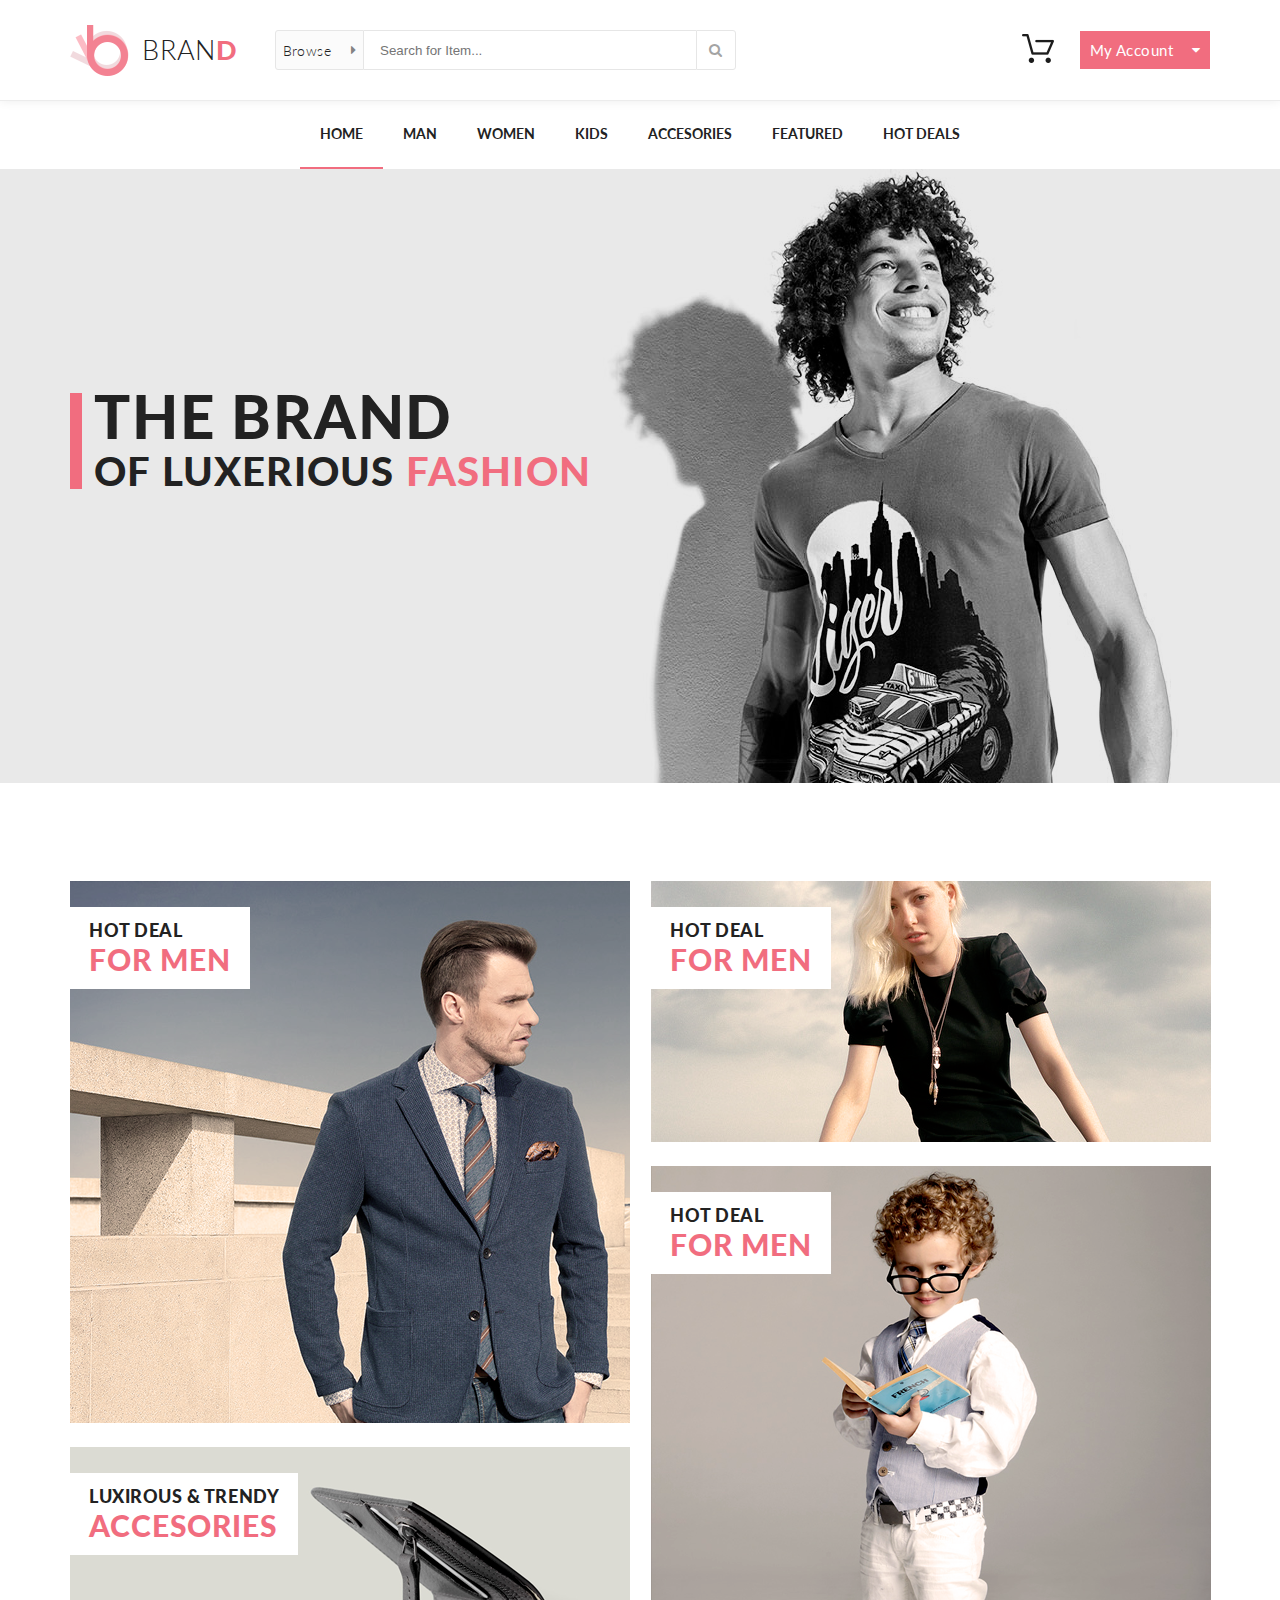
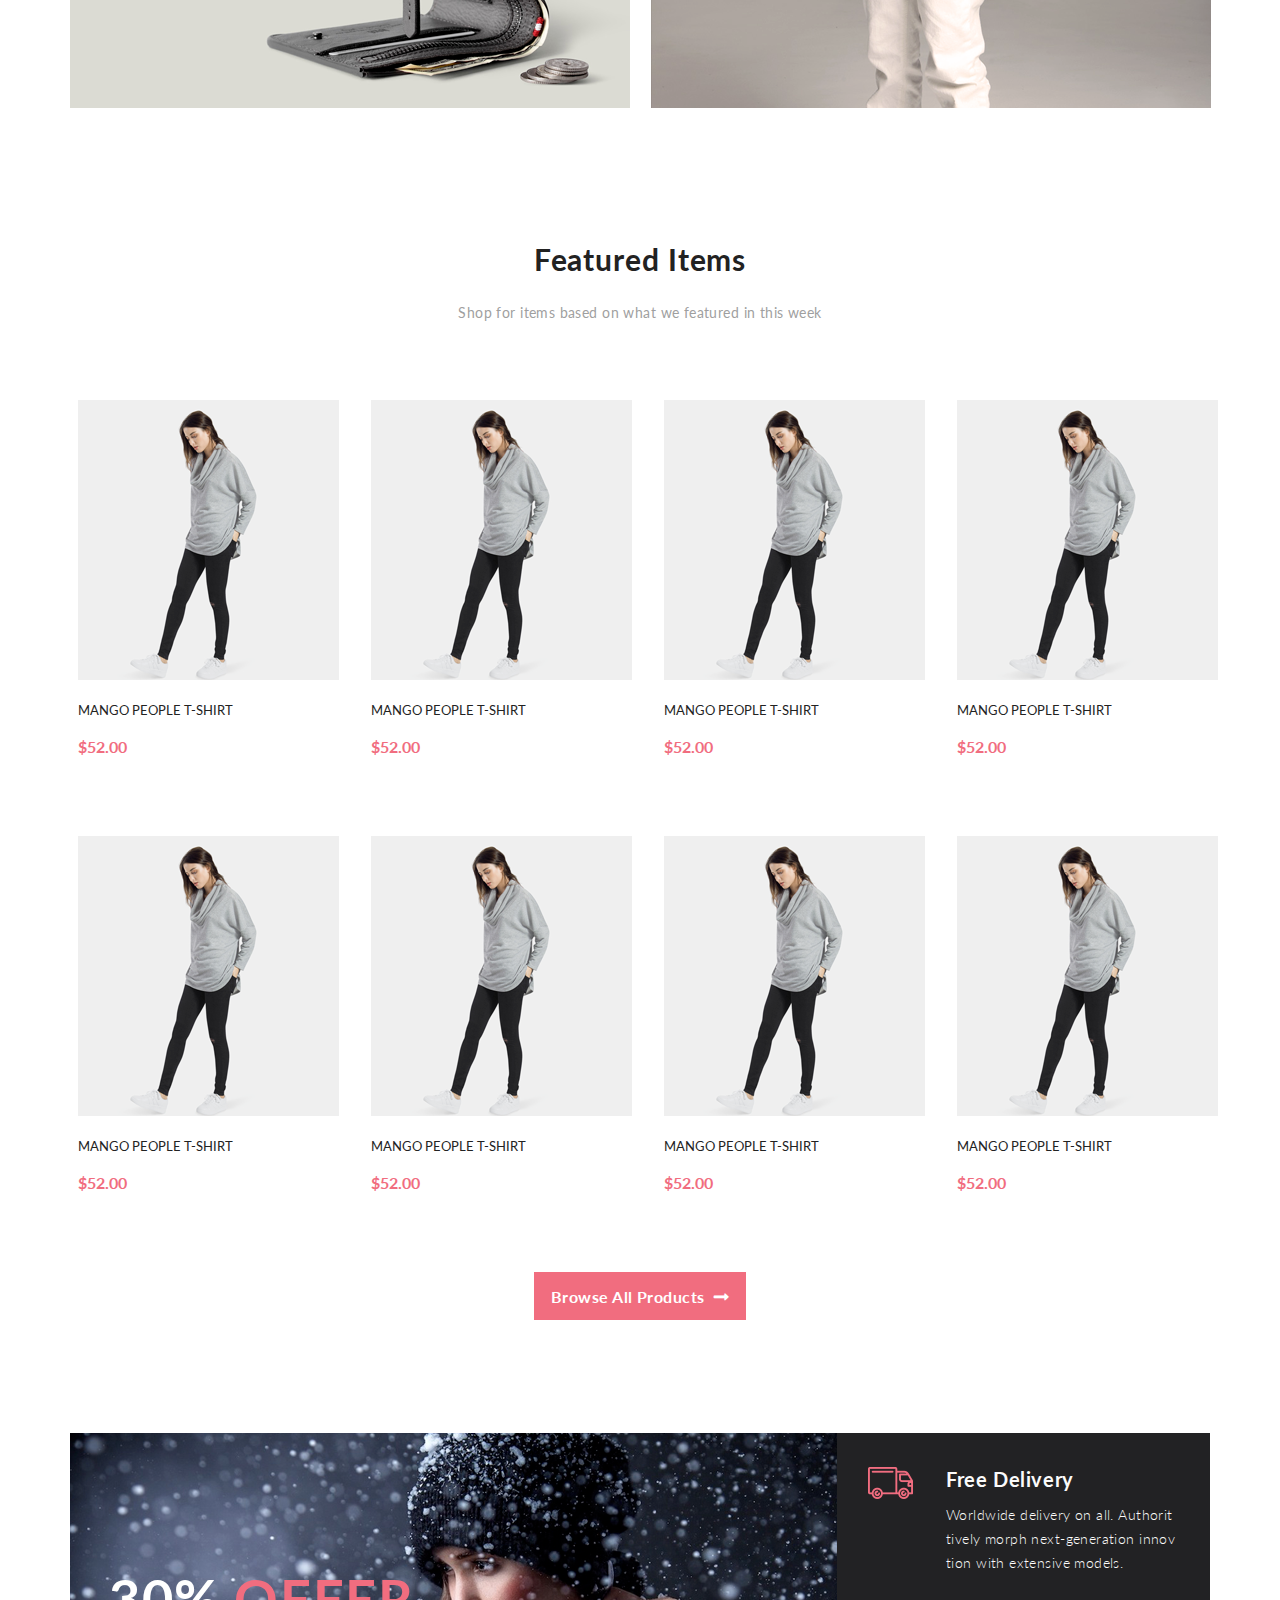
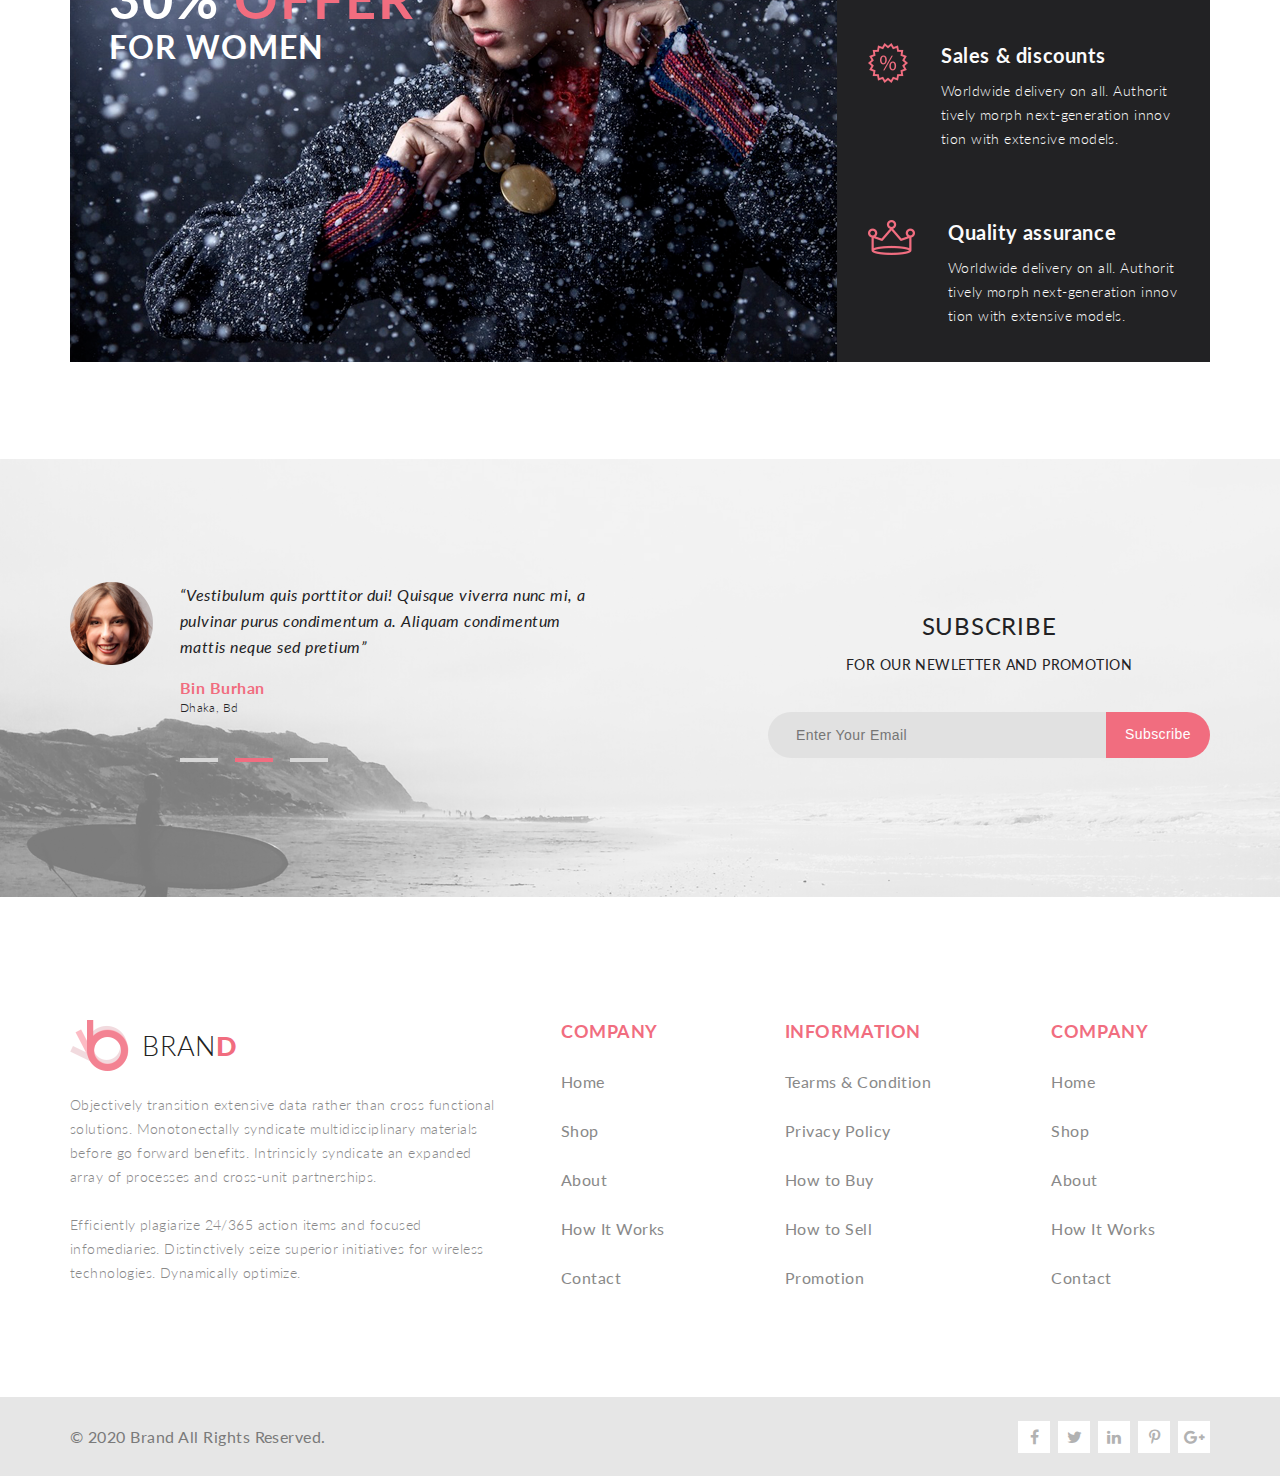
<file: index.html>
<!DOCTYPE html>
<html lang="en">
  <head>
    <meta charset="UTF-8" />
    <meta name="viewport" content="width=device-width, initial-scale=1.0" />
    <title>Store by Sarapov</title>
    <link
      href="https://fonts.googleapis.com/css?family=Lato:100,300,400,700,900&display=swap"
      rel="stylesheet"
    />
    <link rel="stylesheet" href="style.css" />
    <link rel="stylesheet" href="font-awesome/css/font-awesome.min.css" />
  </head>

  <body>
    <header class="header center">
      <div class="header__left">
        <a href="index.html" class="logo">
          <img class="logo__img" src="img/18.png" alt="logo" />BRAN<span
            class="logo__letter"
            >D</span
          >
        </a>
        <form class="header__form" action="#">
          <details class="header__browse">
            <summary class="browse__dropdown__summary">Browse</summary>
            <div class="drop">
              <div class="drop__flex">
                <h3 class="drop__h3">Women</h3>
                <ul class="drop__ul">
                  <li><a href="#" class="drop__link">Dresses</a></li>
                  <li><a href="#" class="drop__link">Tops</a></li>
                  <li><a href="#" class="drop__link">Sweaters/Knits</a></li>
                  <li><a href="#" class="drop__link">Jackets/Coats</a></li>
                  <li><a href="#" class="drop__link">Blazers</a></li>
                  <li><a href="#" class="drop__link">Denim</a></li>
                  <li><a href="#" class="drop__link">Leggings/Pants</a></li>
                  <li><a href="#" class="drop__link">Skirts/Shorts</a></li>
                  <li><a href="#" class="drop__link">Accessories</a></li>
                </ul>
              </div>
            </div>
          </details>
          <input type="text" placeholder="Search for Item..." />
          <button></button>
        </form>
      </div>
      <div class="header__right">
        <div class="header__right__cart-wrapper">
          <a class="cart-link" href="cart.html">
            <img class="header__cart" src="img/cart.png" alt="cart" />
          </a>
          <div class="header__right__my-account__drop">
            <div class="drop__item">
              <a href="item.html"><img src="img/cart-preview.png" alt=""/></a>
              <div class="drop__item__text">
                <a href="item.html"><h3>Rebox&nbspZane</h3></a>
                <span class="stars"></span>
                <span class="amount">1 x $250</span>
              </div>
              <span class="delete"></span>
            </div>
            <div class="drop__item">
              <a href="item.html"><img src="img/cart-preview.png" alt=""/></a>
              <div class="drop__item__text">
                <a href="item.html"><h3>Rebox&nbspZane</h3></a>
                <span class="stars"></span>
                <span class="amount">1 x $250</span>
              </div>
              <span class="delete"></span>
            </div>
            <span class="drop__total">
              <h3>TOTAL</h3>
              <h3>$500</h3>
            </span>
            <button
              class="checkout-button"
              onclick="window.location.href='checkout.html'"
            >
              Checkout</button
            ><button
              onclick="window.location.href='cart.html'"
              class="checkout-button b"
            >
              Go to cart
            </button>
          </div>
        </div>
        <div class="header__right__my-account">
          <a href="" class="button">My Account<span></span></a>
        </div>
      </div>
    </header>
    <nav class="nav center">
      <ul class="menu index__menu">
        <li class="menu__list"><a class="menu__link" href="#">Home </a></li>
        <li class="menu__list">
          <a class="menu__link" href="catalog.html">Man </a>
          <div class="drop">
            <div class="drop__flex">
              <h3 class="drop__h3">Women</h3>
              <ul class="drop__ul">
                <li><a href="#" class="drop__link">Dresses</a></li>
                <li><a href="#" class="drop__link">Tops</a></li>
                <li><a href="#" class="drop__link">Sweaters/Knits</a></li>
                <li><a href="#" class="drop__link">Jackets/Coats</a></li>
                <li><a href="#" class="drop__link">Blazers</a></li>
                <li><a href="#" class="drop__link">Denim</a></li>
                <li><a href="#" class="drop__link">Leggings/Pants</a></li>
                <li><a href="#" class="drop__link">Skirts/Shorts</a></li>
                <li><a href="#" class="drop__link">Accessories</a></li>
              </ul>
            </div>
            <div class="drop__flex">
              <h3 class="drop__h3">Women</h3>
              <ul class="drop__ul">
                <li><a href="#" class="drop__link">Dresses</a></li>
                <li><a href="#" class="drop__link">Tops</a></li>
                <li><a href="#" class="drop__link">Sweaters/Knits</a></li>
              </ul>
              <h3 class="drop__h3">Women</h3>
              <ul class="drop__ul">
                <li><a href="#" class="drop__link">Dresses</a></li>
                <li><a href="#" class="drop__link">Tops</a></li>
                <li><a href="#" class="drop__link">Sweaters/Knits</a></li>
              </ul>
            </div>
          </div>
        </li>
        <li class="menu__list"><a class="menu__link" href="#">Women </a></li>
        <li class="menu__list"><a class="menu__link" href="#">Kids </a></li>
        <li class="menu__list">
          <a class="menu__link" href="#">ACCESORIES</a>
        </li>
        <li class="menu__list"><a class="menu__link" href="#">Featured</a></li>
        <li class="menu__list"><a class="menu__link" href="#">Hot Deals</a></li>
      </ul>
    </nav>
    <div class="promo center">
      <div class="promo__content">
        <h1 class="promo__h1">THE BRAND</h1>
        <h2 class="promo__h2">OF LUXERIOUS <span>FASHION</span></h2>
      </div>
    </div>
    <div class="special__actions center">
      <div class="special__container special__left">
        <div class="special__item">
          <img class="special__img" src="img/sp-1.png" alt="" />
          <a href="#" class="special__text"
            >hot deal<br /><span>for men</span></a
          >
        </div>
        <div class="special__item">
          <img class="special__img" src="img/sp-2.png" alt="" />
          <a href="#" class="special__text">
            LUXIROUS & trendy<br /><span>ACCESORIES</span>
          </a>
        </div>
      </div>
      <div class="special__container special__right">
        <div class="special__item">
          <img class="special__img" src="img/sp-3.png" alt="" />
          <a href="#" class="special__text"
            >hot deal<br /><span>for men</span></a
          >
        </div>
        <div class="special__item">
          <img class="special__img" src="img/sp-4.png" alt="" />
          <a href="#" class="special__text"
            >hot deal<br /><span>for men</span></a
          >
        </div>
      </div>
    </div>
    <section class="featured center">
      <div class="featured__title">
        <h1 class="items__section__title">Featured Items</h1>
        <span class="items__section__lead"
          >Shop for items based on what we featured in this week</span
        >
      </div>
      <div class="featured__items__container">
        <div class="featured__item mainpage__item">
          <a class="add__to__cart__link" href="#">
            <div class="add__to__cart">
              <img src="img/cart-w.png" alt="" />
              <span>Add to Cart</span>
            </div>
          </a>
          <a href="item.html">
            <img src="img/item-img.png" alt="" class="featured__img" />
          </a>
          <span class="item__name"
            ><a class="item__name__link" href="item.html"
              >Mango People T-shirt</a
            ></span
          >
          <span class="item__price">$52.00</span>
          <a class="add__to__cart__link" href="#">
            <img src="img/cart-w.png" alt="" />
            <span>Add to Cart</span>
          </a>
        </div>
        <div class="featured__item mainpage__item">
          <a class="add__to__cart__link" href="#">
            <div class="add__to__cart">
              <img src="img/cart-w.png" alt="" />
              <span>Add to Cart</span>
            </div>
          </a>
          <a href="item.html">
            <img src="img/item-img.png" alt="" class="featured__img" />
          </a>
          <span class="item__name"
            ><a class="item__name__link" href="item.html"
              >Mango People T-shirt</a
            ></span
          >
          <span class="item__price">$52.00</span>
          <a class="add__to__cart__link" href="#">
            <img src="img/cart-w.png" alt="" />
            <span>Add to Cart</span>
          </a>
        </div>
        <div class="featured__item mainpage__item">
          <a class="add__to__cart__link" href="#">
            <div class="add__to__cart">
              <img src="img/cart-w.png" alt="" />
              <span>Add to Cart</span>
            </div>
          </a>
          <a href="item.html">
            <img src="img/item-img.png" alt="" class="featured__img" />
          </a>
          <span class="item__name"
            ><a class="item__name__link" href="item.html"
              >Mango People T-shirt</a
            ></span
          >
          <span class="item__price">$52.00</span>
          <a class="add__to__cart__link" href="#">
            <img src="img/cart-w.png" alt="" />
            <span>Add to Cart</span>
          </a>
        </div>
        <div class="featured__item mainpage__item">
          <a class="add__to__cart__link" href="#">
            <div class="add__to__cart">
              <img src="img/cart-w.png" alt="" />
              <span>Add to Cart</span>
            </div>
          </a>
          <a href="item.html">
            <img src="img/item-img.png" alt="" class="featured__img" />
          </a>
          <span class="item__name"
            ><a class="item__name__link" href="item.html"
              >Mango People T-shirt</a
            ></span
          >
          <span class="item__price">$52.00</span>
          <a class="add__to__cart__link" href="#">
            <img src="img/cart-w.png" alt="" />
            <span>Add to Cart</span>
          </a>
        </div>
        <div class="featured__item mainpage__item">
          <a class="add__to__cart__link" href="#">
            <div class="add__to__cart">
              <img src="img/cart-w.png" alt="" />
              <span>Add to Cart</span>
            </div>
          </a>
          <a href="item.html">
            <img src="img/item-img.png" alt="" class="featured__img" />
          </a>
          <span class="item__name"
            ><a class="item__name__link" href="item.html"
              >Mango People T-shirt</a
            ></span
          >
          <span class="item__price">$52.00</span>
          <a class="add__to__cart__link" href="#">
            <img src="img/cart-w.png" alt="" />
            <span>Add to Cart</span>
          </a>
        </div>
        <div class="featured__item mainpage__item">
          <a class="add__to__cart__link" href="#">
            <div class="add__to__cart">
              <img src="img/cart-w.png" alt="" />
              <span>Add to Cart</span>
            </div>
          </a>
          <a href="item.html">
            <img src="img/item-img.png" alt="" class="featured__img" />
          </a>
          <span class="item__name"
            ><a class="item__name__link" href="item.html"
              >Mango People T-shirt</a
            ></span
          >
          <span class="item__price">$52.00</span>
          <a class="add__to__cart__link" href="#">
            <img src="img/cart-w.png" alt="" />
            <span>Add to Cart</span>
          </a>
        </div>
        <div class="featured__item mainpage__item">
          <a class="add__to__cart__link" href="#">
            <div class="add__to__cart">
              <img src="img/cart-w.png" alt="" />
              <span>Add to Cart</span>
            </div>
          </a>
          <a href="item.html">
            <img src="img/item-img.png" alt="" class="featured__img" />
          </a>
          <span class="item__name"
            ><a class="item__name__link" href="item.html"
              >Mango People T-shirt</a
            ></span
          >
          <span class="item__price">$52.00</span>
          <a class="add__to__cart__link" href="#">
            <img src="img/cart-w.png" alt="" />
            <span>Add to Cart</span>
          </a>
        </div>
        <div class="featured__item mainpage__item">
          <a class="add__to__cart__link" href="#">
            <div class="add__to__cart">
              <img src="img/cart-w.png" alt="" />
              <span>Add to Cart</span>
            </div>
          </a>
          <a href="item.html">
            <img src="img/item-img.png" alt="" class="featured__img" />
          </a>
          <span class="item__name"
            ><a class="item__name__link" href="item.html"
              >Mango People T-shirt</a
            ></span
          >
          <span class="item__price">$52.00</span>
          <a class="add__to__cart__link" href="#">
            <img src="img/cart-w.png" alt="" />
            <span>Add to Cart</span>
          </a>
        </div>
      </div>
      <a href="catalog.html" class="featured__button">
        Browse All Products <span></span>
      </a>
    </section>
    <div class="offer center">
      <div class="offer__left">
        <img src="img/offer.png" alt="" />
        <div class="offer__text">
          30% <span class="offer__offer">OFFER</span><br />
          <span class="offer__span">FOR WOMEN</span>
        </div>
      </div>
      <div class="offer__right">
        <article class="offer__right__block">
          <div class="offer__icon">
            <img src="img/offer-icon.png" />
          </div>
          <div class="offer__right__text__wrapper">
            <span class="offer__right__title">Free Delivery</span>
            <span class="offer__right__text"
              >Worldwide delivery on all. Authorit tively morph next-generation
              innov tion with extensive models.</span
            >
          </div>
        </article>
        <article class="offer__right__block">
          <div class="offer__icon"><img src="img/offer-icon-2.png" /></div>
          <div class="offer__right__text__wrapper">
            <span class="offer__right__title">Sales & discounts</span>
            <span class="offer__right__text"
              >Worldwide delivery on all. Authorit tively morph next-generation
              innov tion with extensive models.</span
            >
          </div>
        </article>
        <article class="offer__right__block">
          <div class="offer__icon"><img src="img/offer-icon-3.png" /></div>
          <div class="offer__right__text__wrapper">
            <span class="offer__right__title">Quality assurance</span>
            <span class="offer__right__text"
              >Worldwide delivery on all. Authorit tively morph next-generation
              innov tion with extensive models.</span
            >
          </div>
        </article>
      </div>
    </div>
    <div class="subscribe center">
      <blockquote class="quote">
        <div>
          <img src="img/quote-author.png" alt="" />
        </div>
        <div class="quote__wrapper">
          <span class="quote__text"
            >“Vestibulum quis porttitor dui! Quisque viverra nunc mi, a pulvinar
            purus condimentum a. Aliquam condimentum mattis neque sed
            pretium”</span
          >
          <span class="quote__author">Bin Burhan</span>
          <span class="quote__status">Dhaka, Bd</span>
          <div class="pagination__block">
            <a href=""><img src="img/pag-blank.png" alt=""/></a>
            <a href=""><img src="img/pag-active.png" alt=""/></a>
            <a href=""><img src="img/pag-blank.png" alt=""/></a>
          </div>
        </div>
      </blockquote>
      <div class="subscribe__section">
        <span class="subscribe__section__title">Subscribe</span>
        <span class="subscribe__section__tagline"
          >FOR OUR NEWLETTER AND PROMOTION</span
        >

        <form class="subscribe__form" action="#">
          <input type="email" placeholder="Enter Your Email" />
          <button type="submit" class="subscribe__button">Subscribe</button>
        </form>
      </div>
    </div>
    <div class="down__menu center">
      <div></div>
      <div class="down__menu__description">
        <a href="index.html" class="logo">
          <img class="logo__img" src="img/18.png" alt="logo" />BRAN
          <span class="logo__letter">D</span>
        </a>
        <span class="description__text">
          Objectively transition extensive data rather than cross functional
          solutions. Monotonectally syndicate multidisciplinary materials before
          go forward benefits. Intrinsicly syndicate an expanded array of
          processes and cross-unit partnerships. <br />
          <br />Efficiently plagiarize 24/365 action items and focused
          infomediaries. Distinctively seize superior initiatives for wireless
          technologies. Dynamically optimize.
        </span>
      </div>
      <div class="down__menu__list__wrapper">
        <div class="down__menu__list">
          <ul>
            <li>COMPANY</li>
            <li><a href="">Home</a></li>
            <li><a href="">Shop</a></li>
            <li><a href="">About</a></li>
            <li><a href="">How&nbspIt&nbspWorks</a></li>
            <li><a href="">Contact</a></li>
          </ul>
        </div>
        <div class="down__menu__list">
          <ul>
            <li>INFORMATION</li>
            <li><a href="">Tearms & Condition</a></li>
            <li><a href="">Privacy Policy</a></li>
            <li><a href="">How to Buy</a></li>
            <li><a href="">How to Sell</a></li>
            <li><a href="">Promotion</a></li>
          </ul>
        </div>
        <div class="down__menu__list last__list">
          <ul>
            <li>COMPANY</li>
            <li><a href="">Home</a></li>
            <li><a href="">Shop</a></li>
            <li><a href="">About</a></li>
            <li><a href="">How It Works</a></li>
            <li><a href="">Contact</a></li>
          </ul>
        </div>
      </div>
    </div>
    <footer class="footer center">
      <div class="copyr">&copy;&nbsp;2020 Brand All Rights Reserved.</div>
      <div class="social__wrapper">
        <a href=""></a>
        <a href=""></a>
        <a href=""></a>
        <a href=""></a>
        <a href=""></a>
      </div>
    </footer>
  </body>
</html>
</file>
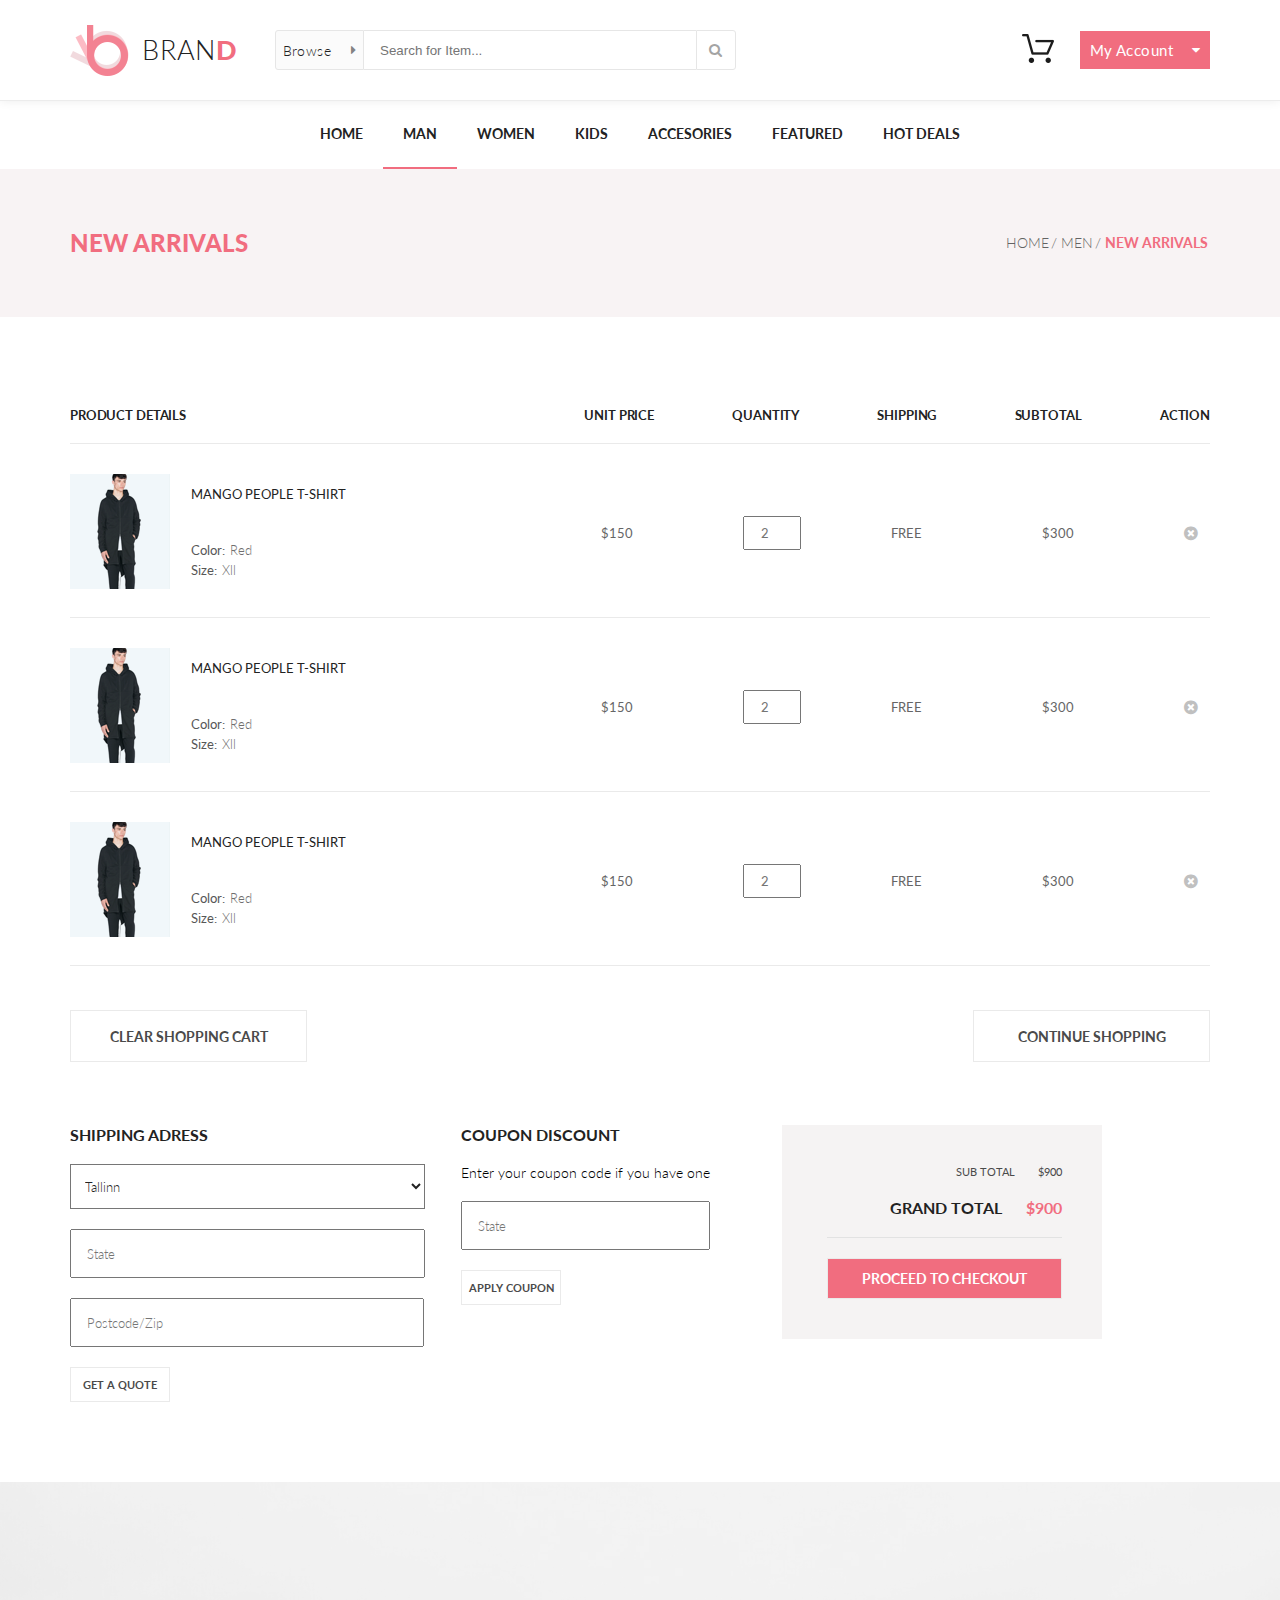
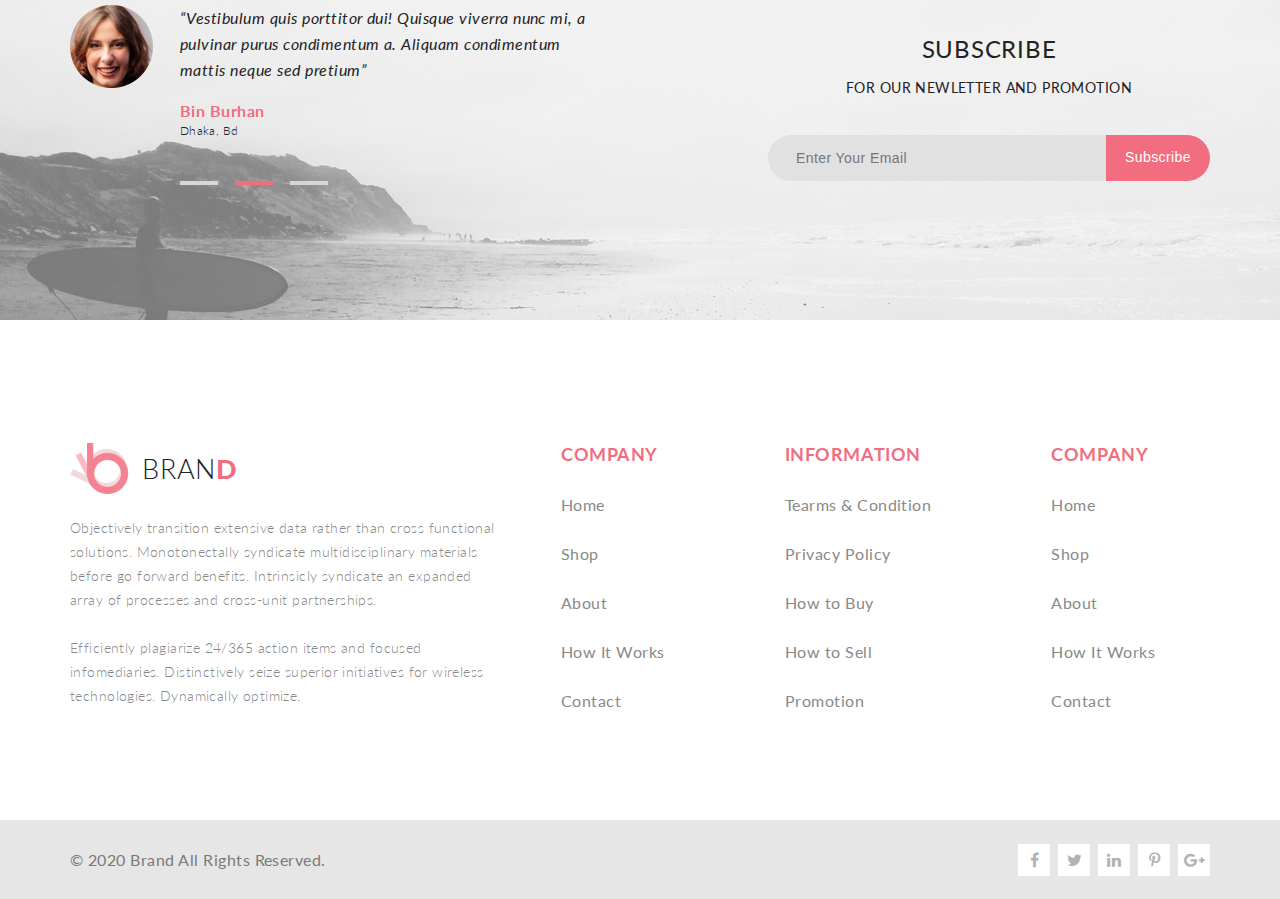
<file: cart.html>
<!DOCTYPE html>
<html lang="en">
  <head>
    <meta charset="UTF-8" />
    <meta name="viewport" content="width=device-width, initial-scale=1.0" />
    <title>Cart - Store by Sarapov</title>
    <link
      href="https://fonts.googleapis.com/css?family=Lato:100,300,400,700,900&display=swap"
      rel="stylesheet"
    />
    <link
      href="https://fonts.googleapis.com/css?family=Open+Sans&display=swap"
      rel="stylesheet"
    />
    <link rel="stylesheet" href="style.css" />
    <link rel="stylesheet" href="font-awesome/css/font-awesome.min.css" />
  </head>

  <body>
    <header class="header center">
      <div class="header__left">
        <a href="index.html" class="logo">
          <img class="logo__img" src="img/18.png" alt="logo" />BRAN<span
            class="logo__letter"
            >D</span
          >
        </a>
        <form class="header__form" action="#">
          <details class="header__browse">
            <summary class="browse__dropdown__summary">Browse</summary>
            <div class="drop">
              <div class="drop__flex">
                <h3 class="drop__h3">Women</h3>
                <ul class="drop__ul">
                  <li><a href="#" class="drop__link">Dresses</a></li>
                  <li><a href="#" class="drop__link">Tops</a></li>
                  <li><a href="#" class="drop__link">Sweaters/Knits</a></li>
                  <li><a href="#" class="drop__link">Jackets/Coats</a></li>
                  <li><a href="#" class="drop__link">Blazers</a></li>
                  <li><a href="#" class="drop__link">Denim</a></li>
                  <li><a href="#" class="drop__link">Leggings/Pants</a></li>
                  <li><a href="#" class="drop__link">Skirts/Shorts</a></li>
                  <li><a href="#" class="drop__link">Accessories</a></li>
                </ul>
              </div>
            </div>
          </details>
          <input type="text" placeholder="Search for Item..." />
          <button></button>
        </form>
      </div>
      <div class="header__right">
        <div class="header__right__cart-wrapper">
          <a class="cart-link" href="cart.html">
            <img class="header__cart" src="img/cart.png" alt="cart" />
          </a>
          <div class="header__right__my-account__drop">
            <div class="drop__item">
              <a href="item.html"><img src="img/cart-preview.png" alt=""/></a>
              <div class="drop__item__text">
                <a href="item.html"><h3>Rebox&nbspZane</h3></a>
                <span class="stars"></span>
                <span class="amount">1 x $250</span>
              </div>
              <span class="delete"></span>
            </div>
            <div class="drop__item">
              <a href="item.html"><img src="img/cart-preview.png" alt=""/></a>
              <div class="drop__item__text">
                <a href="item.html"><h3>Rebox&nbspZane</h3></a>
                <span class="stars"></span>
                <span class="amount">1 x $250</span>
              </div>
              <span class="delete"></span>
            </div>
            <span class="drop__total">
              <h3>TOTAL</h3>
              <h3>$500</h3>
            </span>
            <button
              class="checkout-button"
              onclick="window.location.href='checkout.html'"
            >
              Checkout</button
            ><button
              onclick="window.location.href='cart.html'"
              class="checkout-button b"
            >
              Go to cart
            </button>
          </div>
        </div>
        <div class="header__right__my-account">
          <a href="" class="button">My Account<span></span></a>
        </div>
      </div>
    </header>
    <nav class="nav center">
      <ul class="menu catalog__menu">
        <li class="menu__list">
          <a class="menu__link" href="index.html">Home </a>
        </li>
        <li class="menu__list">
          <a class="menu__link" href="catalog.html">Man </a>
          <div class="drop">
            <div class="drop__flex">
              <h3 class="drop__h3">Women</h3>
              <ul class="drop__ul">
                <li><a href="#" class="drop__link">Dresses</a></li>
                <li><a href="#" class="drop__link">Tops</a></li>
                <li><a href="#" class="drop__link">Sweaters/Knits</a></li>
                <li><a href="#" class="drop__link">Jackets/Coats</a></li>
                <li><a href="#" class="drop__link">Blazers</a></li>
                <li><a href="#" class="drop__link">Denim</a></li>
                <li><a href="#" class="drop__link">Leggings/Pants</a></li>
                <li><a href="#" class="drop__link">Skirts/Shorts</a></li>
                <li><a href="#" class="drop__link">Accessories</a></li>
              </ul>
            </div>
            <div class="drop__flex">
              <h3 class="drop__h3">Women</h3>
              <ul class="drop__ul">
                <li><a href="#" class="drop__link">Dresses</a></li>
                <li><a href="#" class="drop__link">Tops</a></li>
                <li><a href="#" class="drop__link">Sweaters/Knits</a></li>
              </ul>
              <h3 class="drop__h3">Women</h3>
              <ul class="drop__ul">
                <li><a href="#" class="drop__link">Dresses</a></li>
                <li><a href="#" class="drop__link">Tops</a></li>
                <li><a href="#" class="drop__link">Sweaters/Knits</a></li>
              </ul>
            </div>
          </div>
        </li>
        <li class="menu__list"><a class="menu__link" href="#">Women </a></li>
        <li class="menu__list"><a class="menu__link" href="#">Kids </a></li>
        <li class="menu__list">
          <a class="menu__link" href="#">ACCESORIES</a>
        </li>
        <li class="menu__list"><a class="menu__link" href="#">Featured</a></li>
        <li class="menu__list"><a class="menu__link" href="#">Hot Deals</a></li>
      </ul>
    </nav>
    <div class="breadcrumb center">
      <span class="breadcrumb__title">NEW ARRIVALS</span>
      <ul class="breadcrumb__list">
        <li><a href="#">home</a></li>
        /
        <li><a href="#">men</a></li>
        /
        <li><a href="#">new arrivals</a></li>
      </ul>
    </div>
    <div class="cart center">
      <div class="cart__content">
        <ul class="cart__content__headings">
          <li class="cart__content__headings__heading">Product Details</li>
          <li class="cart__content__headings__heading">unit Price</li>
          <li class="cart__content__headings__heading">Quantity</li>
          <li class="cart__content__headings__heading">shipping</li>
          <li class="cart__content__headings__heading">Subtotal</li>
          <li class="cart__content__headings__heading">action</li>
        </ul>
        <div class="cart__content__item">
          <a href="" class="cart__content__item__img"
            ><img src="img/cart-item.png" alt=""
          /></a>
          <div class="cart__content__item__text">
            <span class="cart__content__item__text__title"
              ><a href="">Mango People T-shirt</a>
            </span>
            <span class="cart__content__item__text__color"
              >Color:<span class="cart__content__item__text__color-b">Red</span>
            </span>
            <span class="cart__content__item__text__size"
              >Size:<span class="cart__content__item__text__size-b">Xll</span>
            </span>
          </div>
          <span class="cart__content__item__price">$150</span>
          <input
            placeholder="2"
            type="number"
            class="cart__content__item__quantity"
          />
          <span class="cart__content__item__shipping">FREE</span>
          <span class="cart__content__item__subtotal">$300</span>
          <div class="cart__content__item__action"><a href=""></a></div>
        </div>
        <div class="cart__content__item">
          <a href="" class="cart__content__item__img"
            ><img src="img/cart-item.png" alt=""
          /></a>
          <div class="cart__content__item__text">
            <span class="cart__content__item__text__title"
              ><a href="">Mango People T-shirt</a>
            </span>
            <span class="cart__content__item__text__color"
              >Color:<span class="cart__content__item__text__color-b">Red</span>
            </span>
            <span class="cart__content__item__text__size"
              >Size:<span class="cart__content__item__text__size-b">Xll</span>
            </span>
          </div>
          <span class="cart__content__item__price">$150</span>
          <input
            placeholder="2"
            type="number"
            class="cart__content__item__quantity"
          />
          <span class="cart__content__item__shipping">FREE</span>
          <span class="cart__content__item__subtotal">$300</span>
          <div class="cart__content__item__action"><a href=""></a></div>
        </div>
        <div class="cart__content__item">
          <a href="" class="cart__content__item__img"
            ><img src="img/cart-item.png" alt=""
          /></a>
          <div class="cart__content__item__text">
            <span class="cart__content__item__text__title"
              ><a href="">Mango People T-shirt</a>
            </span>
            <span class="cart__content__item__text__color"
              >Color:<span class="cart__content__item__text__color-b">Red</span>
            </span>
            <span class="cart__content__item__text__size"
              >Size:<span class="cart__content__item__text__size-b">Xll</span>
            </span>
          </div>
          <span class="cart__content__item__price">$150</span>
          <input
            placeholder="2"
            type="number"
            class="cart__content__item__quantity"
          />
          <span class="cart__content__item__shipping">FREE</span>
          <span class="cart__content__item__subtotal">$300</span>
          <div class="cart__content__item__action"><a href=""></a></div>
        </div>
        <div class="cart__content__buttons">
          <a href="#" class="cart__content__buttons__button"
            >cLEAR SHOPPING CART</a
          >
          <a href="#" class="cart__content__buttons__button"
            >cONTINUE sHOPPING</a
          >
        </div>
        <div class="cart__content__inputs">
          <form class="cart__content__inputs__adress">
            <span class="cart__content__inputs__adress__title"
              >Shipping Adress</span
            >
            <select name="city" id="city">
              <option value="">Tallinn</option>
              <option value="">London</option>
            </select>
            <input
              class="state"
              type="text"
              name="state"
              value=""
              placeholder="State"
            />
            <input
              class="postcode"
              type="number"
              name="zip"
              value="zip"
              placeholder="Postcode/Zip"
            />
            <button class="cart__content__inputs__adress__button" type="submit">
              GET A QUOTE
            </button>
          </form>
          <form class="cart__content__inputs__coupon">
            <span class="cart__content__inputs__coupon__title"
              >coupon discount</span
            >
            <span class="cart__content__inputs__coupon__lead"
              >Enter your coupon code if you have one</span
            >
            <input placeholder="State" type="text" class="state" />
            <button class="cart__content__inputs__adress__button">
              Apply coupon
            </button>
          </form>
          <div class="cart__content__inputs__checkout">
            <span class="cart__content__inputs__checkout__sub-total"
              >Sub total <span>$900</span></span
            >
            <span class="cart__content__inputs__checkout__grand-total"
              >GRAND TOTAL <span>$900</span></span
            >
            <button onclick="window.location.href='checkout.html'">
              proceed to checkout
            </button>
          </div>
        </div>
      </div>
    </div>
    <div class="subscribe center">
      <blockquote class="quote">
        <div>
          <img src="img/quote-author.png" alt="" />
        </div>
        <div class="quote__wrapper">
          <span class="quote__text"
            >“Vestibulum quis porttitor dui! Quisque viverra nunc mi, a pulvinar
            purus condimentum a. Aliquam condimentum mattis neque sed
            pretium”</span
          >
          <span class="quote__author">Bin Burhan</span>
          <span class="quote__status">Dhaka, Bd</span>
          <div class="pagination__block">
            <a href=""><img src="img/pag-blank.png" alt=""/></a>
            <a href=""><img src="img/pag-active.png" alt=""/></a>
            <a href=""><img src="img/pag-blank.png" alt=""/></a>
          </div>
        </div>
      </blockquote>
      <div class="subscribe__section">
        <span class="subscribe__section__title">Subscribe</span>
        <span class="subscribe__section__tagline"
          >FOR OUR NEWLETTER AND PROMOTION</span
        >
        <form class="subscribe__form" action="#">
          <input type="email" placeholder="Enter Your Email" />
          <button type="submit" class="subscribe__button">Subscribe</button>
        </form>
      </div>
    </div>
    <div class="down__menu center">
      <div></div>
      <div class="down__menu__description">
        <a href="index.html" class="logo">
          <img class="logo__img" src="img/18.png" alt="logo" />BRAN
          <span class="logo__letter">D</span>
        </a>
        <span class="description__text">
          Objectively transition extensive data rather than cross functional
          solutions. Monotonectally syndicate multidisciplinary materials before
          go forward benefits. Intrinsicly syndicate an expanded array of
          processes and cross-unit partnerships. <br />
          <br />Efficiently plagiarize 24/365 action items and focused
          infomediaries. Distinctively seize superior initiatives for wireless
          technologies. Dynamically optimize.
        </span>
      </div>
      <div class="down__menu__list__wrapper">
        <div class="down__menu__list">
          <ul>
            <li>COMPANY</li>
            <li><a href="">Home</a></li>
            <li><a href="">Shop</a></li>
            <li><a href="">About</a></li>
            <li><a href="">How&nbspIt&nbspWorks</a></li>
            <li><a href="">Contact</a></li>
          </ul>
        </div>
        <div class="down__menu__list">
          <ul>
            <li>INFORMATION</li>
            <li><a href="">Tearms & Condition</a></li>
            <li><a href="">Privacy Policy</a></li>
            <li><a href="">How to Buy</a></li>
            <li><a href="">How to Sell</a></li>
            <li><a href="">Promotion</a></li>
          </ul>
        </div>
        <div class="down__menu__list last__list">
          <ul>
            <li>COMPANY</li>
            <li><a href="">Home</a></li>
            <li><a href="">Shop</a></li>
            <li><a href="">About</a></li>
            <li><a href="">How It Works</a></li>
            <li><a href="">Contact</a></li>
          </ul>
        </div>
      </div>
    </div>
    <footer class="footer center">
      <div class="copyr">&copy;&nbsp;2020 Brand All Rights Reserved.</div>
      <div class="social__wrapper">
        <a href=""></a>
        <a href=""></a>
        <a href=""></a>
        <a href=""></a>
        <a href=""></a>
      </div>
    </footer>
  </body>
</html>
</file>
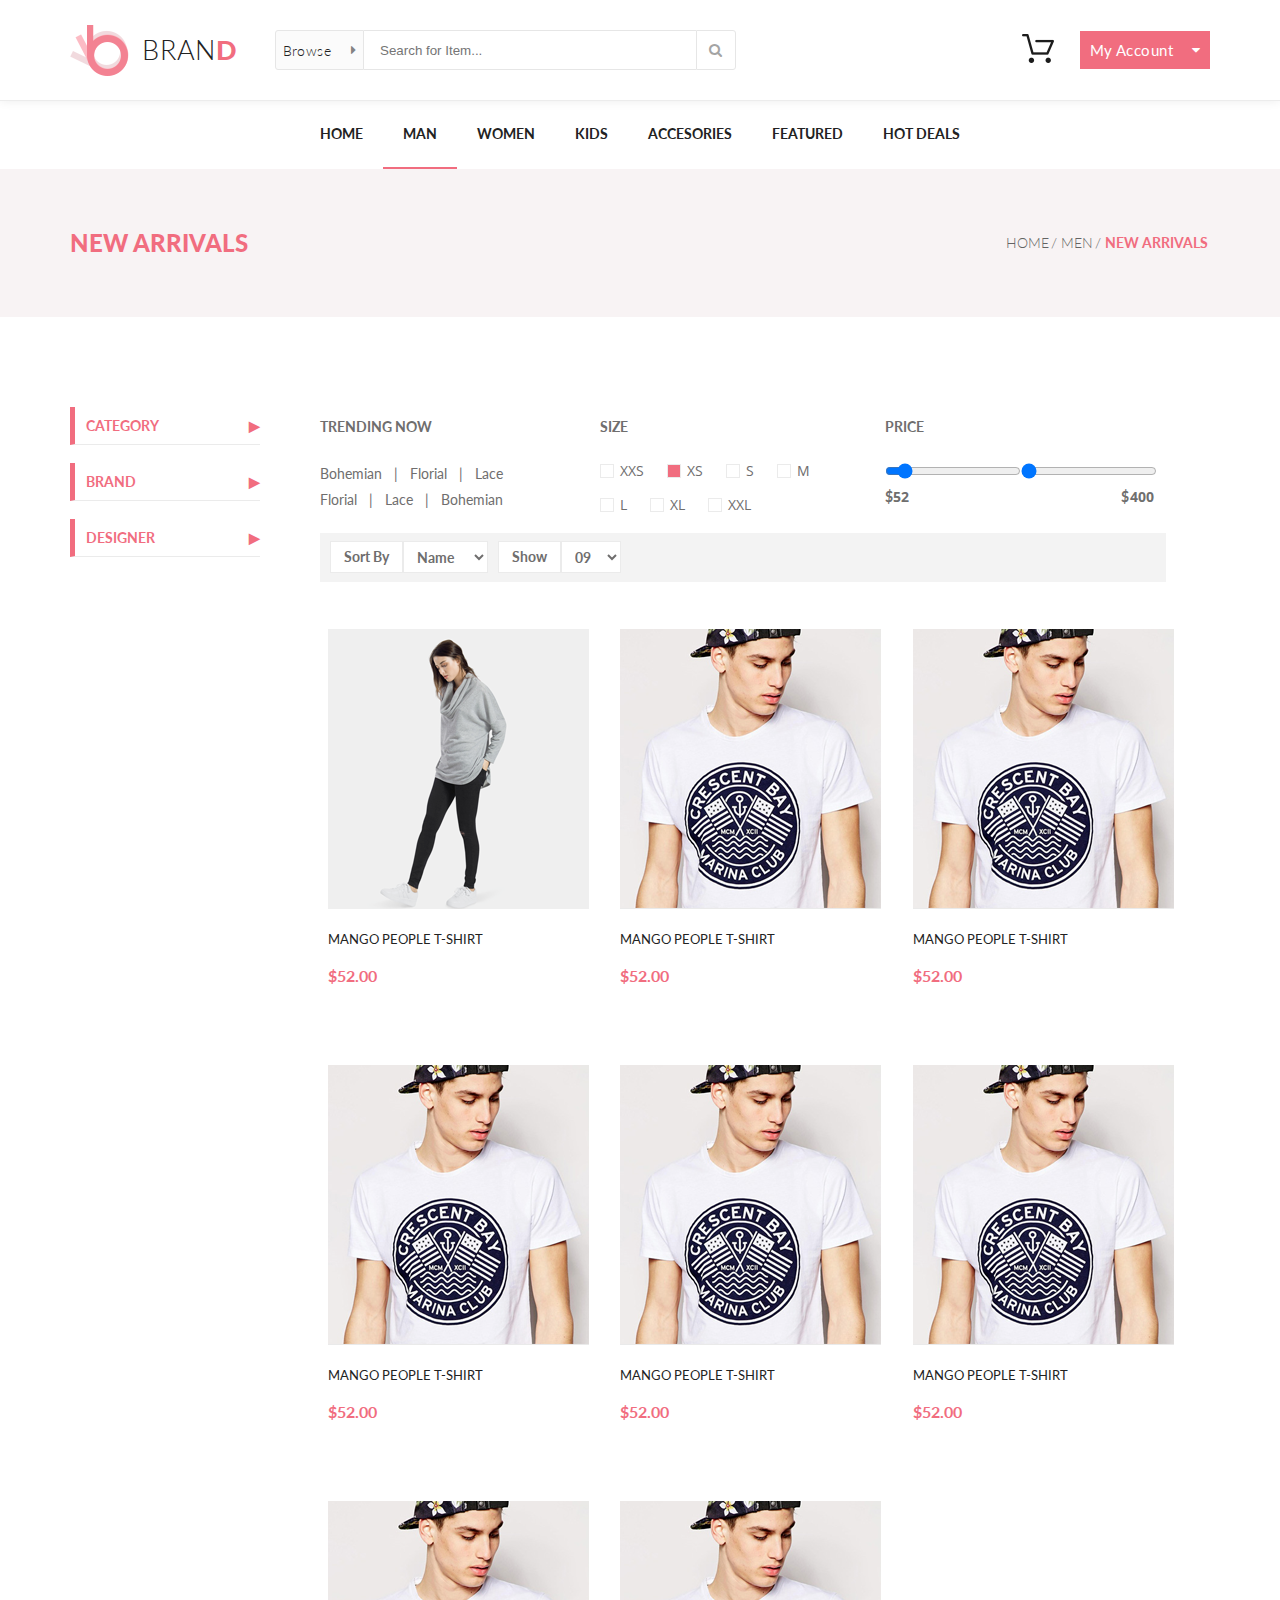
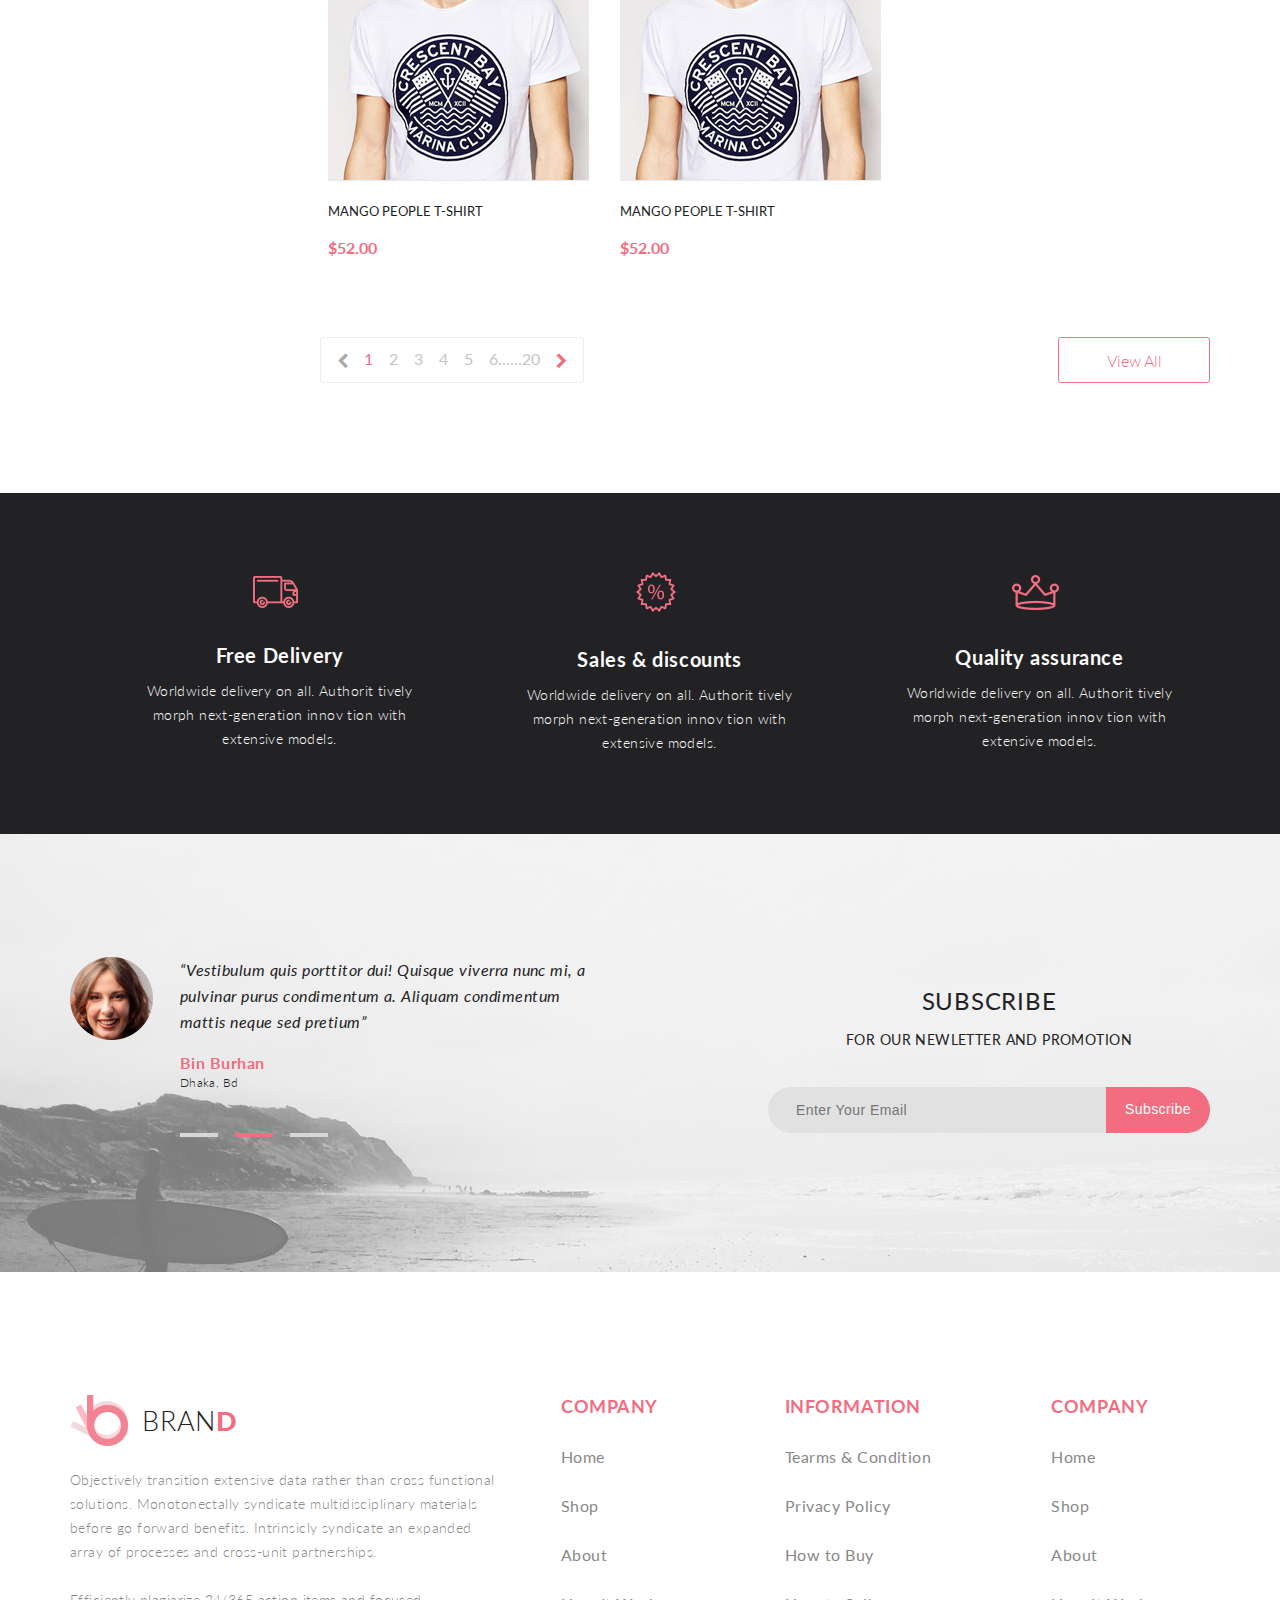
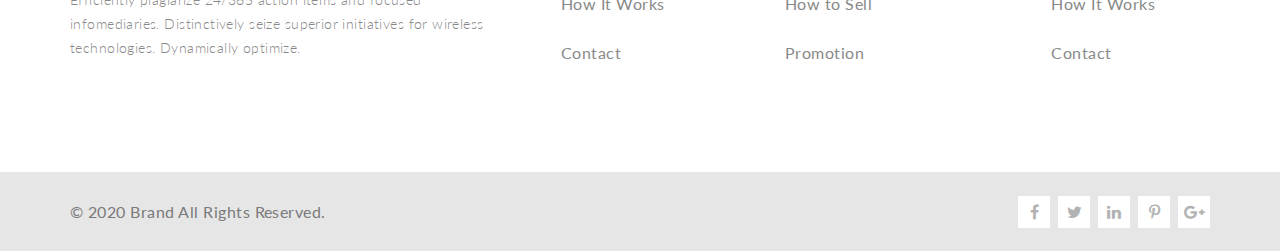
<file: catalog.html>
<!DOCTYPE html>
<html lang="en">
  <head>
    <meta charset="UTF-8" />
    <meta name="viewport" content="width=device-width, initial-scale=1.0" />
    <title>Catalog - Store by Sarapov</title>
    <link
      href="https://fonts.googleapis.com/css?family=Lato:100,300,400,700,900&display=swap"
      rel="stylesheet"
    />
    <link
      href="https://fonts.googleapis.com/css?family=Open+Sans&display=swap"
      rel="stylesheet"
    />
    <link rel="stylesheet" href="style.css" />
    <link rel="stylesheet" href="font-awesome/css/font-awesome.min.css" />
  </head>

  <body>
    <header class="header center">
      <div class="header__left">
        <a href="index.html" class="logo">
          <img class="logo__img" src="img/18.png" alt="logo" />BRAN<span
            class="logo__letter"
            >D</span
          >
        </a>
        <form class="header__form" action="#">
          <details class="header__browse">
            <summary class="browse__dropdown__summary">Browse</summary>
            <div class="drop">
              <div class="drop__flex">
                <h3 class="drop__h3">Women</h3>
                <ul class="drop__ul">
                  <li><a href="#" class="drop__link">Dresses</a></li>
                  <li><a href="#" class="drop__link">Tops</a></li>
                  <li><a href="#" class="drop__link">Sweaters/Knits</a></li>
                  <li><a href="#" class="drop__link">Jackets/Coats</a></li>
                  <li><a href="#" class="drop__link">Blazers</a></li>
                  <li><a href="#" class="drop__link">Denim</a></li>
                  <li><a href="#" class="drop__link">Leggings/Pants</a></li>
                  <li><a href="#" class="drop__link">Skirts/Shorts</a></li>
                  <li><a href="#" class="drop__link">Accessories</a></li>
                </ul>
              </div>
            </div>
          </details>
          <input type="text" placeholder="Search for Item..." />
          <button></button>
        </form>
      </div>
      <div class="header__right">
        <div class="header__right__cart-wrapper">
          <a class="cart-link" href="cart.html">
            <img class="header__cart" src="img/cart.png" alt="cart" />
          </a>
          <div class="header__right__my-account__drop">
            <div class="drop__item">
              <a href="item.html"><img src="img/cart-preview.png" alt=""/></a>
              <div class="drop__item__text">
                <a href="item.html"><h3>Rebox&nbspZane</h3></a>
                <span class="stars"></span>
                <span class="amount">1 x $250</span>
              </div>
              <span class="delete"></span>
            </div>
            <div class="drop__item">
              <a href="item.html"><img src="img/cart-preview.png" alt=""/></a>
              <div class="drop__item__text">
                <a href="item.html"><h3>Rebox&nbspZane</h3></a>
                <span class="stars"></span>
                <span class="amount">1 x $250</span>
              </div>
              <span class="delete"></span>
            </div>
            <span class="drop__total">
              <h3>TOTAL</h3>
              <h3>$500</h3>
            </span>
            <button
              class="checkout-button"
              onclick="window.location.href='checkout.html'"
            >
              Checkout</button
            ><button
              onclick="window.location.href='cart.html'"
              class="checkout-button b"
            >
              Go to cart
            </button>
          </div>
        </div>
        <div class="header__right__my-account">
          <a href="" class="button">My Account<span></span></a>
        </div>
      </div>
    </header>
    <nav class="nav center">
      <ul class="menu catalog__menu">
        <li class="menu__list">
          <a class="menu__link" href="index.html">Home </a>
        </li>
        <li class="menu__list">
          <a class="menu__link" href="#">Man </a>
          <div class="drop">
            <div class="drop__flex">
              <h3 class="drop__h3">Women</h3>
              <ul class="drop__ul">
                <li><a href="#" class="drop__link">Dresses</a></li>
                <li><a href="#" class="drop__link">Tops</a></li>
                <li><a href="#" class="drop__link">Sweaters/Knits</a></li>
                <li><a href="#" class="drop__link">Jackets/Coats</a></li>
                <li><a href="#" class="drop__link">Blazers</a></li>
                <li><a href="#" class="drop__link">Denim</a></li>
                <li><a href="#" class="drop__link">Leggings/Pants</a></li>
                <li><a href="#" class="drop__link">Skirts/Shorts</a></li>
                <li><a href="#" class="drop__link">Accessories</a></li>
              </ul>
            </div>
            <div class="drop__flex">
              <h3 class="drop__h3">Women</h3>
              <ul class="drop__ul">
                <li><a href="#" class="drop__link">Dresses</a></li>
                <li><a href="#" class="drop__link">Tops</a></li>
                <li><a href="#" class="drop__link">Sweaters/Knits</a></li>
              </ul>
              <h3 class="drop__h3">Women</h3>
              <ul class="drop__ul">
                <li><a href="#" class="drop__link">Dresses</a></li>
                <li><a href="#" class="drop__link">Tops</a></li>
                <li><a href="#" class="drop__link">Sweaters/Knits</a></li>
              </ul>
            </div>
          </div>
        </li>
        <li class="menu__list"><a class="menu__link" href="#">Women </a></li>
        <li class="menu__list"><a class="menu__link" href="#">Kids </a></li>
        <li class="menu__list">
          <a class="menu__link" href="#">ACCESORIES</a>
        </li>
        <li class="menu__list"><a class="menu__link" href="#">Featured</a></li>
        <li class="menu__list"><a class="menu__link" href="#">Hot Deals</a></li>
      </ul>
    </nav>
    <div class="breadcrumb center">
      <span class="breadcrumb__title">NEW ARRIVALS</span>
      <ul class="breadcrumb__list">
        <li><a href="#">home</a></li>
        /
        <li><a href="#">men</a></li>
        /
        <li><a href="#">new arrivals</a></li>
      </ul>
    </div>
    <div class="catalog center">
      <aside class="sidebar">
        <details class="category__group">
          <summary>CATEGORY</summary>
          <ul>
            <li><a href="#">Bags</a></li>
            <li><a href="#">Accessories</a></li>
            <li><a href="#">Hoodies & Sweatshirts</a></li>
            <li><a href="#">Bags</a></li>
            <li><a href="#">Accessories</a></li>
            <li><a href="#">Hoodies & Sweatshirts</a></li>
            <li><a href="#">Bags</a></li>
            <li><a href="#">Accessories</a></li>
            <li><a href="#">Hoodies & Sweatshirts</a></li>
            <li><a href="#">Bags</a></li>
            <li><a href="#">Accessories</a></li>
            <li><a href="#">Hoodies & Sweatshirts</a></li>
          </ul>
        </details>
        <details class="category__group">
          <summary>BRAND</summary>
          <ul>
            <li><a href="#">Bags</a></li>
            <li><a href="#">Accessories</a></li>
            <li><a href="#">Hoodies & Sweatshirts</a></li>
          </ul>
        </details>
        <details class="category__group">
          <summary>DESIGNER</summary>
          <ul>
            <li><a href="#">Bags</a></li>
            <li><a href="#">Accessories</a></li>
            <li><a href="#">Hoodies & Sweatshirts</a></li>
          </ul>
        </details>
      </aside>
      <section class="featured">
        <div class="filter">
          <div class="filter__container">
            <section class="filter__trending">
              <span class="filter__trending__title">TRENDING NOW</span>
              <div class="filter__trending__wrapper">
                <span class="filter__trending__item"
                  ><a href="">Bohemian</a></span
                >
                <div class="filter__trending__item">|</div>
                <span class="filter__trending__item"
                  ><a href="">Florial</a></span
                >
                <div class="filter__trending__item">|</div>
                <span class="filter__trending__item"><a href="">Lace</a></span>
                <span class="filter__trending__item"
                  ><a href="">Florial</a></span
                >
                <div class="filter__trending__item">|</div>
                <span class="filter__trending__item"><a href="">Lace</a></span>
                <div class="filter__trending__item">|</div>
                <span class="filter__trending__item"
                  ><a href="">Bohemian</a></span
                >
              </div>
            </section>
            <section class="filter__size">
              <span>SIZE</span>
              <div class="filter__size__boxes">
                <div class="filter__size__box">
                  <input class="checkbox" id="checkbox" type="checkbox" />
                  <label for="checkbox">XXS</label>
                </div>
                <div class="filter__size__box">
                  <input
                    checked
                    class="checkbox"
                    id="checkbox0"
                    type="checkbox"
                  />
                  <label for="checkbox0">XS</label>
                </div>
                <div class="filter__size__box">
                  <input class="checkbox" id="checkbox1" type="checkbox" />
                  <label for="checkbox1">S</label>
                </div>
                <div class="filter__size__box">
                  <input class="checkbox" id="checkbox2" type="checkbox" />
                  <label for="checkbox2">M</label>
                </div>
                <div class="filter__size__box">
                  <input class="checkbox" id="checkbox3" type="checkbox" />
                  <label for="checkbox3">L</label>
                </div>
                <div class="filter__size__box">
                  <input class="checkbox" id="checkbox4" type="checkbox" />
                  <label for="checkbox4">XL</label>
                </div>
                <div class="filter__size__box">
                  <input class="checkbox" id="checkbox5" type="checkbox" />
                  <label for="checkbox5">XXL</label>
                </div>
              </div>
            </section>
            <section class="filter__price">
              <span>PRICE</span>
              <div class="filter__price__container">
                <form oninput="result.value = flevel.valueAsNumber">
                  <input
                    name="flevel"
                    id="range"
                    min="0"
                    max="500"
                    type="range"
                    value="52"
                    step="1"
                  />
                  <span>$</span
                  ><output class="output1" name="result" for="range">52</output>
                </form>
                <form oninput="result.value = flevel2.valueAsNumber">
                  <input
                    name="flevel2"
                    id="range1"
                    min="500"
                    max="1000"
                    type="range"
                    value="400"
                    step="1"
                  />

                  <span class="dollar__span">$</span
                  ><output class="output2" name="result" for="range1"
                    >400</output
                  >
                </form>
              </div>
            </section>
          </div>
          <div class="filter__bottom">
            <div class="filter__bottom__sort">Sort By</div>
            <select name="sort" id="sort" class="filter__bottom__number">
              <option value="Name">Name</option>
              <option value="Price">Price</option>
            </select>
            <div class="filter__bottom__show">Show</div>
            <select name="show" id="show" class="filter__bottom__number">
              <option value="09">09</option>
              <option value="08">08</option>
            </select>
          </div>
        </div>
        <div class="featured__items__container catalog__items__container">
          <div class="featured__item catalog__item">
            <a class="add__to__cart__link" href="#">
              <div class="add__to__cart">
                <img src="img/cart-w.png" alt="" />
                <span>Add to Cart</span>
              </div>
            </a>
            <a href="item.html">
              <img src="img/item-img.png" alt="" class="featured__img" />
            </a>
            <span class="item__name"
              ><a class="item__name__link" href="item.html"
                >Mango People T-shirt</a
              ></span
            >
            <span class="item__price">$52.00</span>
            <a class="add__to__cart__link" href="#">
              <img src="img/cart-w.png" alt="" />
              <span>Add to Cart</span>
            </a>
          </div>
          <div class="featured__item catalog__item">
            <a class="add__to__cart__link" href="#">
              <div class="add__to__cart">
                <img src="img/cart-w.png" alt="" />
                <span>Add to Cart</span>
              </div>
            </a>
            <a href="">
              <img src="img/feat-1.png" alt="" class="featured__img" />
            </a>
            <span class="item__name"
              ><a class="item__name__link" href=""
                >Mango People T-shirt</a
              ></span
            >
            <span class="item__price">$52.00</span>
            <a class="add__to__cart__link" href="#">
              <img src="img/cart-w.png" alt="" />
              <span>Add to Cart</span>
            </a>
          </div>
          <div class="featured__item catalog__item">
            <a class="add__to__cart__link" href="#">
              <div class="add__to__cart">
                <img src="img/cart-w.png" alt="" />
                <span>Add to Cart</span>
              </div>
            </a>
            <a href="">
              <img src="img/feat-1.png" alt="" class="featured__img" />
            </a>
            <span class="item__name"
              ><a class="item__name__link" href=""
                >Mango People T-shirt</a
              ></span
            >
            <span class="item__price">$52.00</span>
            <a class="add__to__cart__link" href="#">
              <img src="img/cart-w.png" alt="" />
              <span>Add to Cart</span>
            </a>
          </div>
          <div class="featured__item catalog__item">
            <a class="add__to__cart__link" href="#">
              <div class="add__to__cart">
                <img src="img/cart-w.png" alt="" />
                <span>Add to Cart</span>
              </div>
            </a>
            <a href="">
              <img src="img/feat-1.png" alt="" class="featured__img" />
            </a>
            <span class="item__name"
              ><a class="item__name__link" href=""
                >Mango People T-shirt</a
              ></span
            >
            <span class="item__price">$52.00</span>
            <a class="add__to__cart__link" href="#">
              <img src="img/cart-w.png" alt="" />
              <span>Add to Cart</span>
            </a>
          </div>
          <div class="featured__item catalog__item">
            <a class="add__to__cart__link" href="#">
              <div class="add__to__cart">
                <img src="img/cart-w.png" alt="" />
                <span>Add to Cart</span>
              </div>
            </a>
            <a href="">
              <img src="img/feat-1.png" alt="" class="featured__img" />
            </a>
            <span class="item__name"
              ><a class="item__name__link" href=""
                >Mango People T-shirt</a
              ></span
            >
            <span class="item__price">$52.00</span>
            <a class="add__to__cart__link" href="#">
              <img src="img/cart-w.png" alt="" />
              <span>Add to Cart</span>
            </a>
          </div>
          <div class="featured__item catalog__item">
            <a class="add__to__cart__link" href="#">
              <div class="add__to__cart">
                <img src="img/cart-w.png" alt="" />
                <span>Add to Cart</span>
              </div>
            </a>
            <a href="">
              <img src="img/feat-1.png" alt="" class="featured__img" />
            </a>
            <span class="item__name"
              ><a class="item__name__link" href=""
                >Mango People T-shirt</a
              ></span
            >
            <span class="item__price">$52.00</span>
            <a class="add__to__cart__link" href="#">
              <img src="img/cart-w.png" alt="" />
              <span>Add to Cart</span>
            </a>
          </div>
          <div class="featured__item catalog__item">
            <a class="add__to__cart__link" href="#">
              <div class="add__to__cart">
                <img src="img/cart-w.png" alt="" />
                <span>Add to Cart</span>
              </div>
            </a>
            <a href="">
              <img src="img/feat-1.png" alt="" class="featured__img" />
            </a>
            <span class="item__name"
              ><a class="item__name__link" href=""
                >Mango People T-shirt</a
              ></span
            >
            <span class="item__price">$52.00</span>
            <a class="add__to__cart__link" href="#">
              <img src="img/cart-w.png" alt="" />
              <span>Add to Cart</span>
            </a>
          </div>
          <div class="featured__item catalog__item">
            <a class="add__to__cart__link" href="#">
              <div class="add__to__cart">
                <img src="img/cart-w.png" alt="" />
                <span>Add to Cart</span>
              </div>
            </a>
            <a href="">
              <img src="img/feat-1.png" alt="" class="featured__img" />
            </a>
            <span class="item__name"
              ><a class="item__name__link" href=""
                >Mango People T-shirt</a
              ></span
            >
            <span class="item__price">$52.00</span>
            <a class="add__to__cart__link" href="#">
              <img src="img/cart-w.png" alt="" />
              <span>Add to Cart</span>
            </a>
          </div>
        </div>
        <nav class="catalog__bottom">
          <div class="catalog__bottom__counter">
            <span class="catalog__nav__left"><a href=""></a></span>
            <ul class="catalog__bottom__counter__list">
              <li><a href="">1</a></li>
              <li><a href="">2</a></li>
              <li><a href="">3</a></li>
              <li><a href="">4</a></li>
              <li><a href="">5</a></li>
              <li><a href="">6</a></li>
              ......
              <li><a href="">20</a></li>
            </ul>
            <span class="catalog__nav__right"><a href=""></a></span>
          </div>
          <a href="#" class="catalog__bottom__button">View All</a>
        </nav>
      </section>
    </div>
    <div class="advantages center">
      <article class="advantages__right__block">
        <div class="offer__icon">
          <img src="img/offer-icon.png" />
        </div>
        <div class="offer__right__text__wrapper">
          <span class="advantages__right__title">Free Delivery</span>
          <span class="advantages__right__text"
            >Worldwide delivery on all. Authorit tively morph next-generation
            innov tion with extensive models.</span
          >
        </div>
      </article>
      <article class="advantages__right__block">
        <div class="offer__icon"><img src="img/offer-icon-2.png" /></div>
        <div class="offer__right__text__wrapper">
          <span class="advantages__right__title">Sales & discounts</span>
          <span class="advantages__right__text"
            >Worldwide delivery on all. Authorit tively morph next-generation
            innov tion with extensive models.</span
          >
        </div>
      </article>
      <article class="advantages__right__block">
        <div class="offer__icon"><img src="img/offer-icon-3.png" /></div>
        <div class="offer__right__text__wrapper">
          <span class="advantages__right__title">Quality assurance</span>
          <span class="advantages__right__text"
            >Worldwide delivery on all. Authorit tively morph next-generation
            innov tion with extensive models.</span
          >
        </div>
      </article>
    </div>
    <div class="subscribe center">
      <blockquote class="quote">
        <div>
          <img src="img/quote-author.png" alt="" />
        </div>
        <div class="quote__wrapper">
          <span class="quote__text"
            >“Vestibulum quis porttitor dui! Quisque viverra nunc mi, a pulvinar
            purus condimentum a. Aliquam condimentum mattis neque sed
            pretium”</span
          >
          <span class="quote__author">Bin Burhan</span>
          <span class="quote__status">Dhaka, Bd</span>
          <div class="pagination__block">
            <a href=""><img src="img/pag-blank.png" alt=""/></a>
            <a href=""><img src="img/pag-active.png" alt=""/></a>
            <a href=""><img src="img/pag-blank.png" alt=""/></a>
          </div>
        </div>
      </blockquote>
      <div class="subscribe__section">
        <span class="subscribe__section__title">Subscribe</span>
        <span class="subscribe__section__tagline"
          >FOR OUR NEWLETTER AND PROMOTION</span
        >
        <form class="subscribe__form" action="#">
          <input type="email" placeholder="Enter Your Email" />
          <button type="submit" class="subscribe__button">Subscribe</button>
        </form>
      </div>
    </div>
    <div class="down__menu center">
      <div></div>
      <div class="down__menu__description">
        <a href="index.html" class="logo">
          <img class="logo__img" src="img/18.png" alt="logo" />BRAN
          <span class="logo__letter">D</span>
        </a>
        <span class="description__text">
          Objectively transition extensive data rather than cross functional
          solutions. Monotonectally syndicate multidisciplinary materials before
          go forward benefits. Intrinsicly syndicate an expanded array of
          processes and cross-unit partnerships. <br />
          <br />Efficiently plagiarize 24/365 action items and focused
          infomediaries. Distinctively seize superior initiatives for wireless
          technologies. Dynamically optimize.
        </span>
      </div>
      <div class="down__menu__list__wrapper">
        <div class="down__menu__list">
          <ul>
            <li>COMPANY</li>
            <li><a href="">Home</a></li>
            <li><a href="">Shop</a></li>
            <li><a href="">About</a></li>
            <li><a href="">How&nbspIt&nbspWorks</a></li>
            <li><a href="">Contact</a></li>
          </ul>
        </div>
        <div class="down__menu__list">
          <ul>
            <li>INFORMATION</li>
            <li><a href="">Tearms & Condition</a></li>
            <li><a href="">Privacy Policy</a></li>
            <li><a href="">How to Buy</a></li>
            <li><a href="">How to Sell</a></li>
            <li><a href="">Promotion</a></li>
          </ul>
        </div>
        <div class="down__menu__list last__list">
          <ul>
            <li>COMPANY</li>
            <li><a href="">Home</a></li>
            <li><a href="">Shop</a></li>
            <li><a href="">About</a></li>
            <li><a href="">How It Works</a></li>
            <li><a href="">Contact</a></li>
          </ul>
        </div>
      </div>
    </div>
    <footer class="footer center">
      <div class="copyr">&copy;&nbsp;2020 Brand All Rights Reserved.</div>
      <div class="social__wrapper">
        <a href=""></a>
        <a href=""></a>
        <a href=""></a>
        <a href=""></a>
        <a href=""></a>
      </div>
    </footer>
  </body>
</html>
</file>
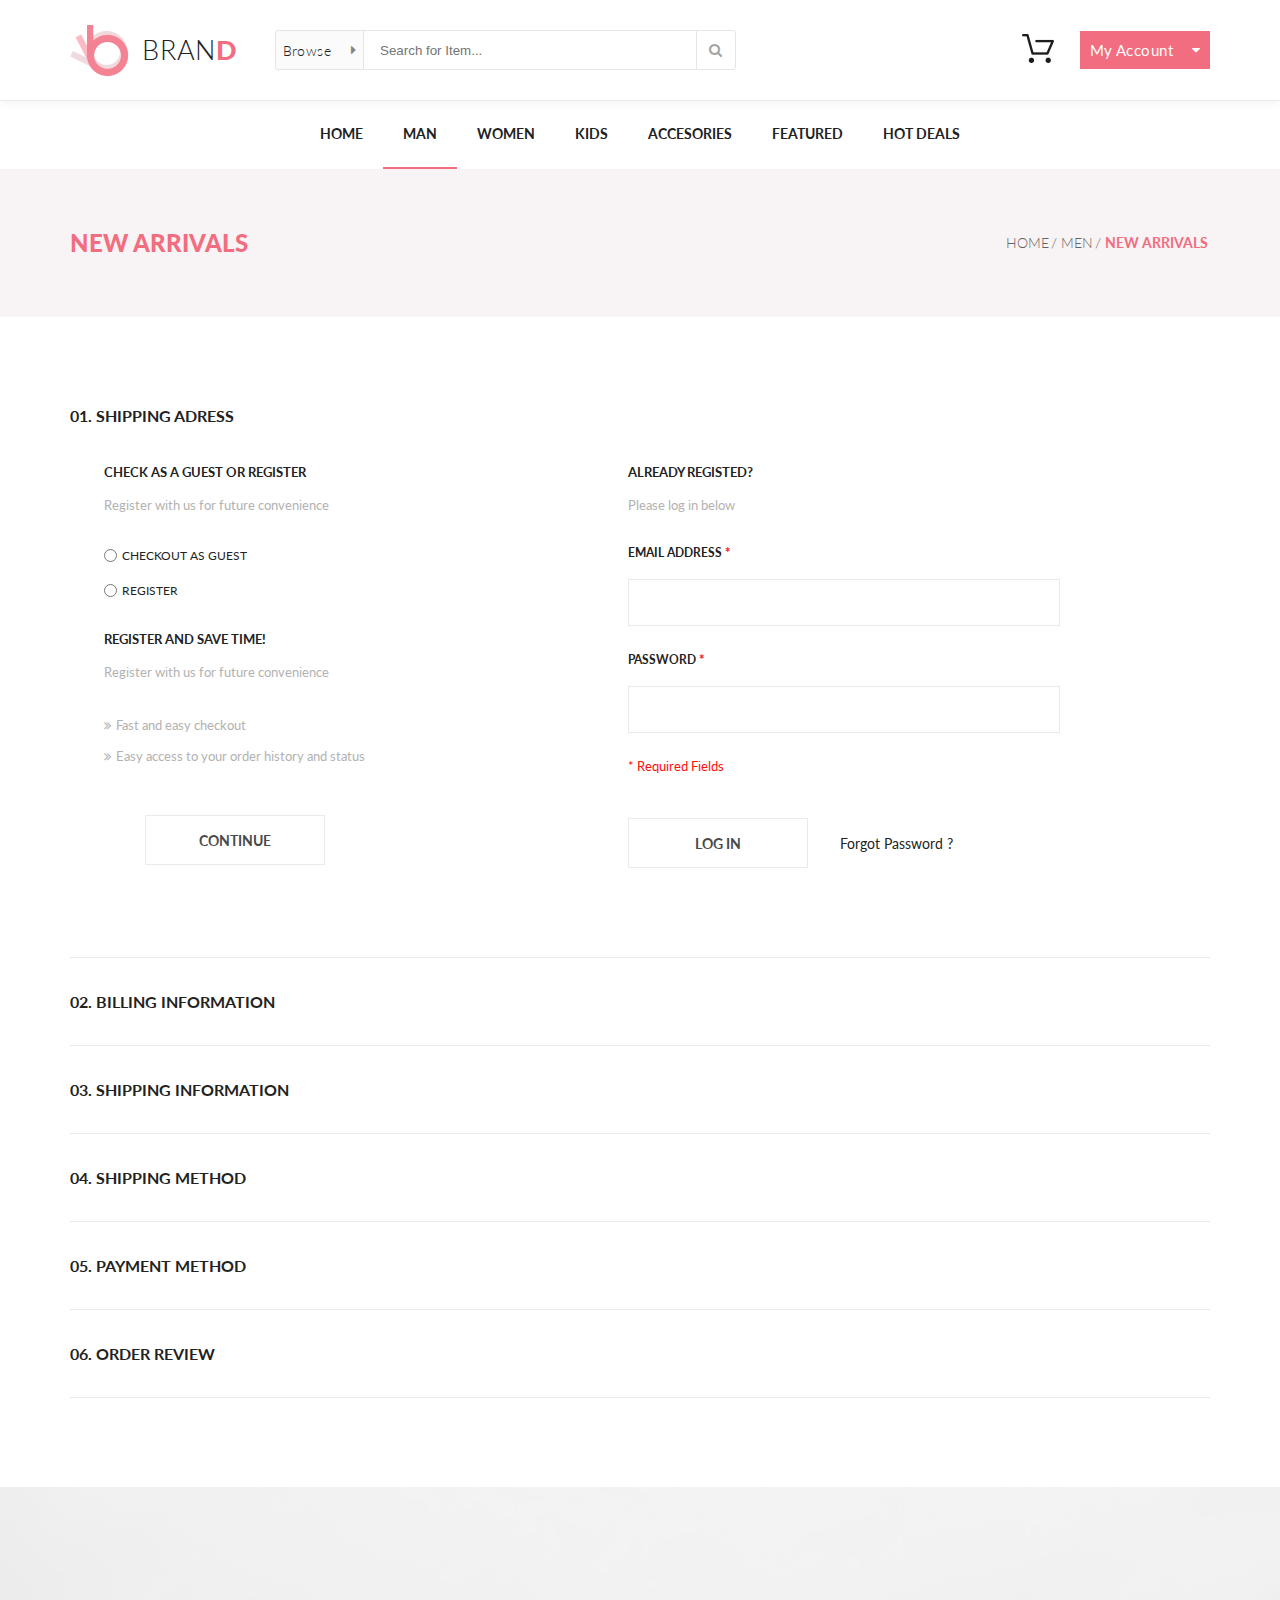
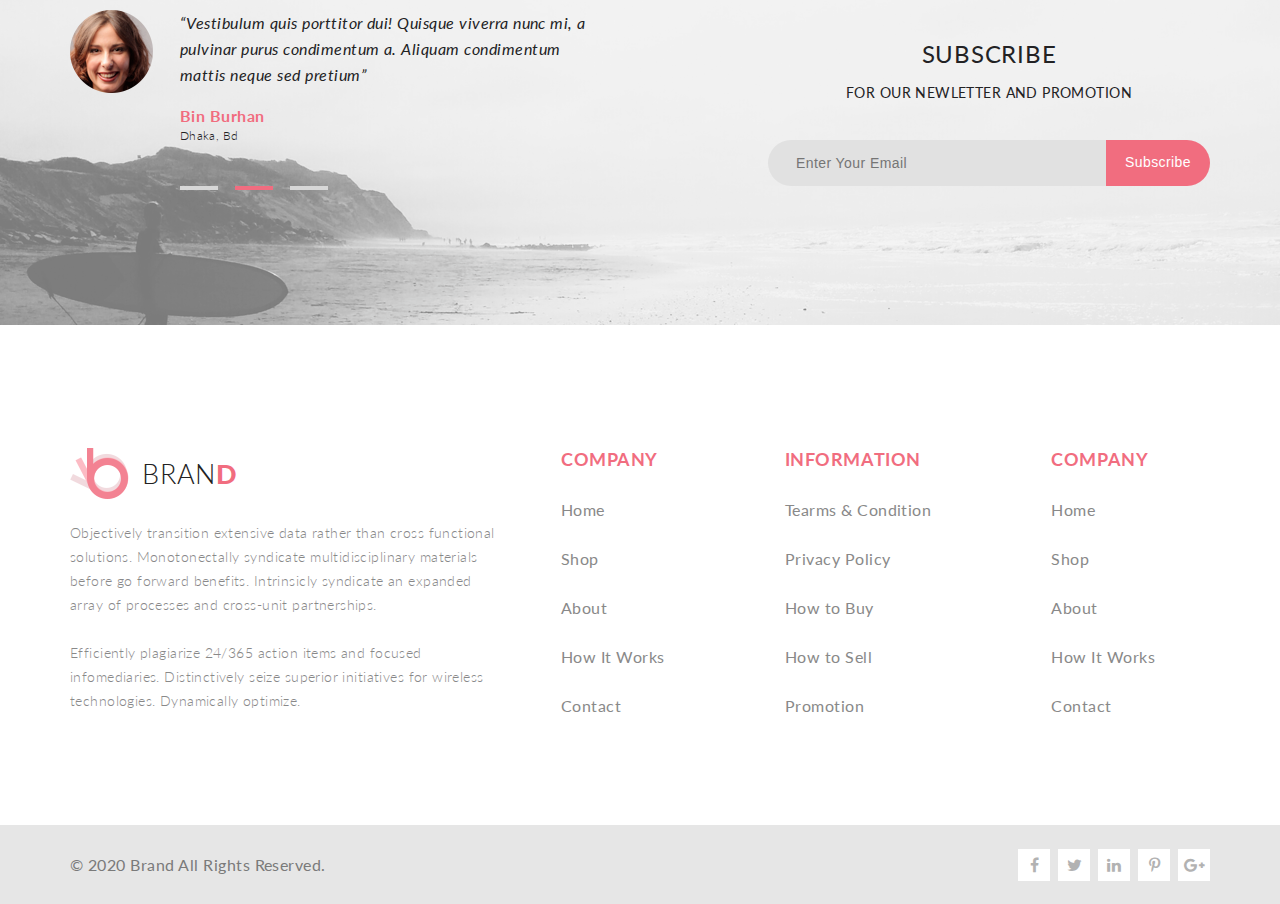
<file: checkout.html>
<!DOCTYPE html>
<html lang="en">
  <head>
    <meta charset="UTF-8" />
    <meta name="viewport" content="width=device-width, initial-scale=1.0" />
    <title>Checkout - Store by Sarapov</title>
    <link
      href="https://fonts.googleapis.com/css?family=Lato:100,300,400,700,900&display=swap"
      rel="stylesheet"
    />
    <link
      href="https://fonts.googleapis.com/css?family=Open+Sans&display=swap"
      rel="stylesheet"
    />
    <link rel="stylesheet" href="style.css" />
    <link rel="stylesheet" href="font-awesome/css/font-awesome.min.css" />
  </head>

  <body>
    <header class="header center">
      <div class="header__left">
        <a href="index.html" class="logo">
          <img class="logo__img" src="img/18.png" alt="logo" />BRAN<span
            class="logo__letter"
            >D</span
          >
        </a>
        <form class="header__form" action="#">
          <details class="header__browse">
            <summary class="browse__dropdown__summary">Browse</summary>
            <div class="drop">
              <div class="drop__flex">
                <h3 class="drop__h3">Women</h3>
                <ul class="drop__ul">
                  <li><a href="#" class="drop__link">Dresses</a></li>
                  <li><a href="#" class="drop__link">Tops</a></li>
                  <li><a href="#" class="drop__link">Sweaters/Knits</a></li>
                  <li><a href="#" class="drop__link">Jackets/Coats</a></li>
                  <li><a href="#" class="drop__link">Blazers</a></li>
                  <li><a href="#" class="drop__link">Denim</a></li>
                  <li><a href="#" class="drop__link">Leggings/Pants</a></li>
                  <li><a href="#" class="drop__link">Skirts/Shorts</a></li>
                  <li><a href="#" class="drop__link">Accessories</a></li>
                </ul>
              </div>
            </div>
          </details>
          <input type="text" placeholder="Search for Item..." />
          <button></button>
        </form>
      </div>
      <div class="header__right">
        <div class="header__right__cart-wrapper">
          <a class="cart-link" href="cart.html">
            <img class="header__cart" src="img/cart.png" alt="cart" />
          </a>
          <div class="header__right__my-account__drop">
            <div class="drop__item">
              <a href="item.html"><img src="img/cart-preview.png" alt=""/></a>
              <div class="drop__item__text">
                <a href="item.html"><h3>Rebox&nbspZane</h3></a>
                <span class="stars"></span>
                <span class="amount">1 x $250</span>
              </div>
              <span class="delete"></span>
            </div>
            <div class="drop__item">
              <a href="item.html"><img src="img/cart-preview.png" alt=""/></a>
              <div class="drop__item__text">
                <a href="item.html"><h3>Rebox&nbspZane</h3></a>
                <span class="stars"></span>
                <span class="amount">1 x $250</span>
              </div>
              <span class="delete"></span>
            </div>
            <span class="drop__total">
              <h3>TOTAL</h3>
              <h3>$500</h3>
            </span>
            <button
              class="checkout-button"
              onclick="window.location.href='checkout.html'"
            >
              Checkout</button
            ><button
              onclick="window.location.href='cart.html'"
              class="checkout-button b"
            >
              Go to cart
            </button>
          </div>
        </div>
        <div class="header__right__my-account">
          <a href="" class="button">My Account<span></span></a>
        </div>
      </div>
    </header>
    <nav class="nav center">
      <ul class="menu catalog__menu">
        <li class="menu__list">
          <a class="menu__link" href="index.html">Home </a>
        </li>
        <li class="menu__list">
          <a class="menu__link" href="catalog.html">Man </a>
          <div class="drop">
            <div class="drop__flex">
              <h3 class="drop__h3">Women</h3>
              <ul class="drop__ul">
                <li><a href="#" class="drop__link">Dresses</a></li>
                <li><a href="#" class="drop__link">Tops</a></li>
                <li><a href="#" class="drop__link">Sweaters/Knits</a></li>
                <li><a href="#" class="drop__link">Jackets/Coats</a></li>
                <li><a href="#" class="drop__link">Blazers</a></li>
                <li><a href="#" class="drop__link">Denim</a></li>
                <li><a href="#" class="drop__link">Leggings/Pants</a></li>
                <li><a href="#" class="drop__link">Skirts/Shorts</a></li>
                <li><a href="#" class="drop__link">Accessories</a></li>
              </ul>
            </div>
            <div class="drop__flex">
              <h3 class="drop__h3">Women</h3>
              <ul class="drop__ul">
                <li><a href="#" class="drop__link">Dresses</a></li>
                <li><a href="#" class="drop__link">Tops</a></li>
                <li><a href="#" class="drop__link">Sweaters/Knits</a></li>
              </ul>
              <h3 class="drop__h3">Women</h3>
              <ul class="drop__ul">
                <li><a href="#" class="drop__link">Dresses</a></li>
                <li><a href="#" class="drop__link">Tops</a></li>
                <li><a href="#" class="drop__link">Sweaters/Knits</a></li>
              </ul>
            </div>
          </div>
        </li>
        <li class="menu__list"><a class="menu__link" href="#">Women </a></li>
        <li class="menu__list"><a class="menu__link" href="#">Kids </a></li>
        <li class="menu__list">
          <a class="menu__link" href="#">ACCESORIES</a>
        </li>
        <li class="menu__list"><a class="menu__link" href="#">Featured</a></li>
        <li class="menu__list"><a class="menu__link" href="#">Hot Deals</a></li>
      </ul>
    </nav>
    <div class="breadcrumb center">
      <span class="breadcrumb__title">NEW ARRIVALS</span>
      <ul class="breadcrumb__list">
        <li><a href="#">home</a></li>
        /
        <li><a href="#">men</a></li>
        /
        <li><a href="#">new arrivals</a></li>
      </ul>
    </div>
    <div class="checkout center">
      <ul class="checkout__list">
        <li class="shipping-adress">
          <span class="li-first-child">01. Shipping Adress</span>
          <div class="shipping-adress__content">
            <div class="shipping-adress__left">
              <form action="" class="check-as-guest">
                <h3>Check as a guest or register</h3>
                <span class="reg-lead"
                  >Register with us for future convenience</span
                >
                <p>
                  <input name="register" type="radio" /><span
                    class="radio-heading"
                    >checkout as guest</span
                  >
                </p>
                <p>
                  <input name="register" type="radio" /><span
                    class="radio-heading"
                    >register</span
                  >
                </p>
                <h3 class="h3-register">register and save time!</h3>
                <span class="reg-lead"
                  >Register with us for future convenience</span
                >
                <span class="checkout-advantages"
                  ><span></span>Fast and easy checkout</span
                >
                <span class="checkout-advantages"
                  ><span></span>Easy access to your order history and
                  status</span
                >
                <button class="continue-button checkout-button b" type="submit">
                  continue
                </button>
              </form>
            </div>
            <div class="shipping-adress__right">
              <form action="">
                <h3>Already registed?</h3>
                <span>Please log in below</span>
                <h4>EMAIL ADDRESS <span class="required-span">*</span></h4>
                <input type="email" required />
                <h4>PASSWORD <span class="required-span">*</span></h4>
                <input type="password" required />
                <span class="required-span">* Required Fields</span>
                <div class="sign-in__submit">
                  <button
                    class=" login-button continue-button checkout-button b"
                  >
                    LOG IN</button
                  ><span class="forgot-span"
                    ><a href="#">Forgot Password ?</a></span
                  >
                </div>
              </form>
            </div>
          </div>
        </li>
        <li class="checkout__list__item-closed">
          <span class="li-title">02. BILLING INFORMATION</span>
        </li>
        <li class="checkout__list__item-closed">
          <span class="li-title">03. SHIPPING INFORMATION</span>
        </li>
        <li class="checkout__list__item-closed">
          <span class="li-title">04. SHIPPING METHOD</span>
        </li>
        <li class="checkout__list__item-closed">
          <span class="li-title">05. PAYMENT METHOD</span>
        </li>
        <li class="checkout__list__item-closed">
          <span class="li-title">06. ORDER REVIEW</span>
        </li>
      </ul>
    </div>

    <div class="subscribe center">
      <blockquote class="quote">
        <div>
          <img src="img/quote-author.png" alt="" />
        </div>
        <div class="quote__wrapper">
          <span class="quote__text"
            >“Vestibulum quis porttitor dui! Quisque viverra nunc mi, a pulvinar
            purus condimentum a. Aliquam condimentum mattis neque sed
            pretium”</span
          >
          <span class="quote__author">Bin Burhan</span>
          <span class="quote__status">Dhaka, Bd</span>
          <div class="pagination__block">
            <a href=""><img src="img/pag-blank.png" alt=""/></a>
            <a href=""><img src="img/pag-active.png" alt=""/></a>
            <a href=""><img src="img/pag-blank.png" alt=""/></a>
          </div>
        </div>
      </blockquote>
      <div class="subscribe__section">
        <span class="subscribe__section__title">Subscribe</span>
        <span class="subscribe__section__tagline"
          >FOR OUR NEWLETTER AND PROMOTION</span
        >
        <form class="subscribe__form" action="#">
          <input type="email" placeholder="Enter Your Email" />
          <button type="submit" class="subscribe__button">Subscribe</button>
        </form>
      </div>
    </div>
    <div class="down__menu center">
      <div></div>
      <div class="down__menu__description">
        <a href="index.html" class="logo">
          <img class="logo__img" src="img/18.png" alt="logo" />BRAN
          <span class="logo__letter">D</span>
        </a>
        <span class="description__text">
          Objectively transition extensive data rather than cross functional
          solutions. Monotonectally syndicate multidisciplinary materials before
          go forward benefits. Intrinsicly syndicate an expanded array of
          processes and cross-unit partnerships. <br />
          <br />Efficiently plagiarize 24/365 action items and focused
          infomediaries. Distinctively seize superior initiatives for wireless
          technologies. Dynamically optimize.
        </span>
      </div>
      <div class="down__menu__list__wrapper">
        <div class="down__menu__list">
          <ul>
            <li>COMPANY</li>
            <li><a href="">Home</a></li>
            <li><a href="">Shop</a></li>
            <li><a href="">About</a></li>
            <li><a href="">How&nbspIt&nbspWorks</a></li>
            <li><a href="">Contact</a></li>
          </ul>
        </div>
        <div class="down__menu__list">
          <ul>
            <li>INFORMATION</li>
            <li><a href="">Tearms & Condition</a></li>
            <li><a href="">Privacy Policy</a></li>
            <li><a href="">How to Buy</a></li>
            <li><a href="">How to Sell</a></li>
            <li><a href="">Promotion</a></li>
          </ul>
        </div>
        <div class="down__menu__list last__list">
          <ul>
            <li>COMPANY</li>
            <li><a href="">Home</a></li>
            <li><a href="">Shop</a></li>
            <li><a href="">About</a></li>
            <li><a href="">How It Works</a></li>
            <li><a href="">Contact</a></li>
          </ul>
        </div>
      </div>
    </div>
    <footer class="footer center">
      <div class="copyr">&copy;&nbsp;2020 Brand All Rights Reserved.</div>
      <div class="social__wrapper">
        <a href=""></a>
        <a href=""></a>
        <a href=""></a>
        <a href=""></a>
        <a href=""></a>
      </div>
    </footer>
  </body>
</html>
</file>
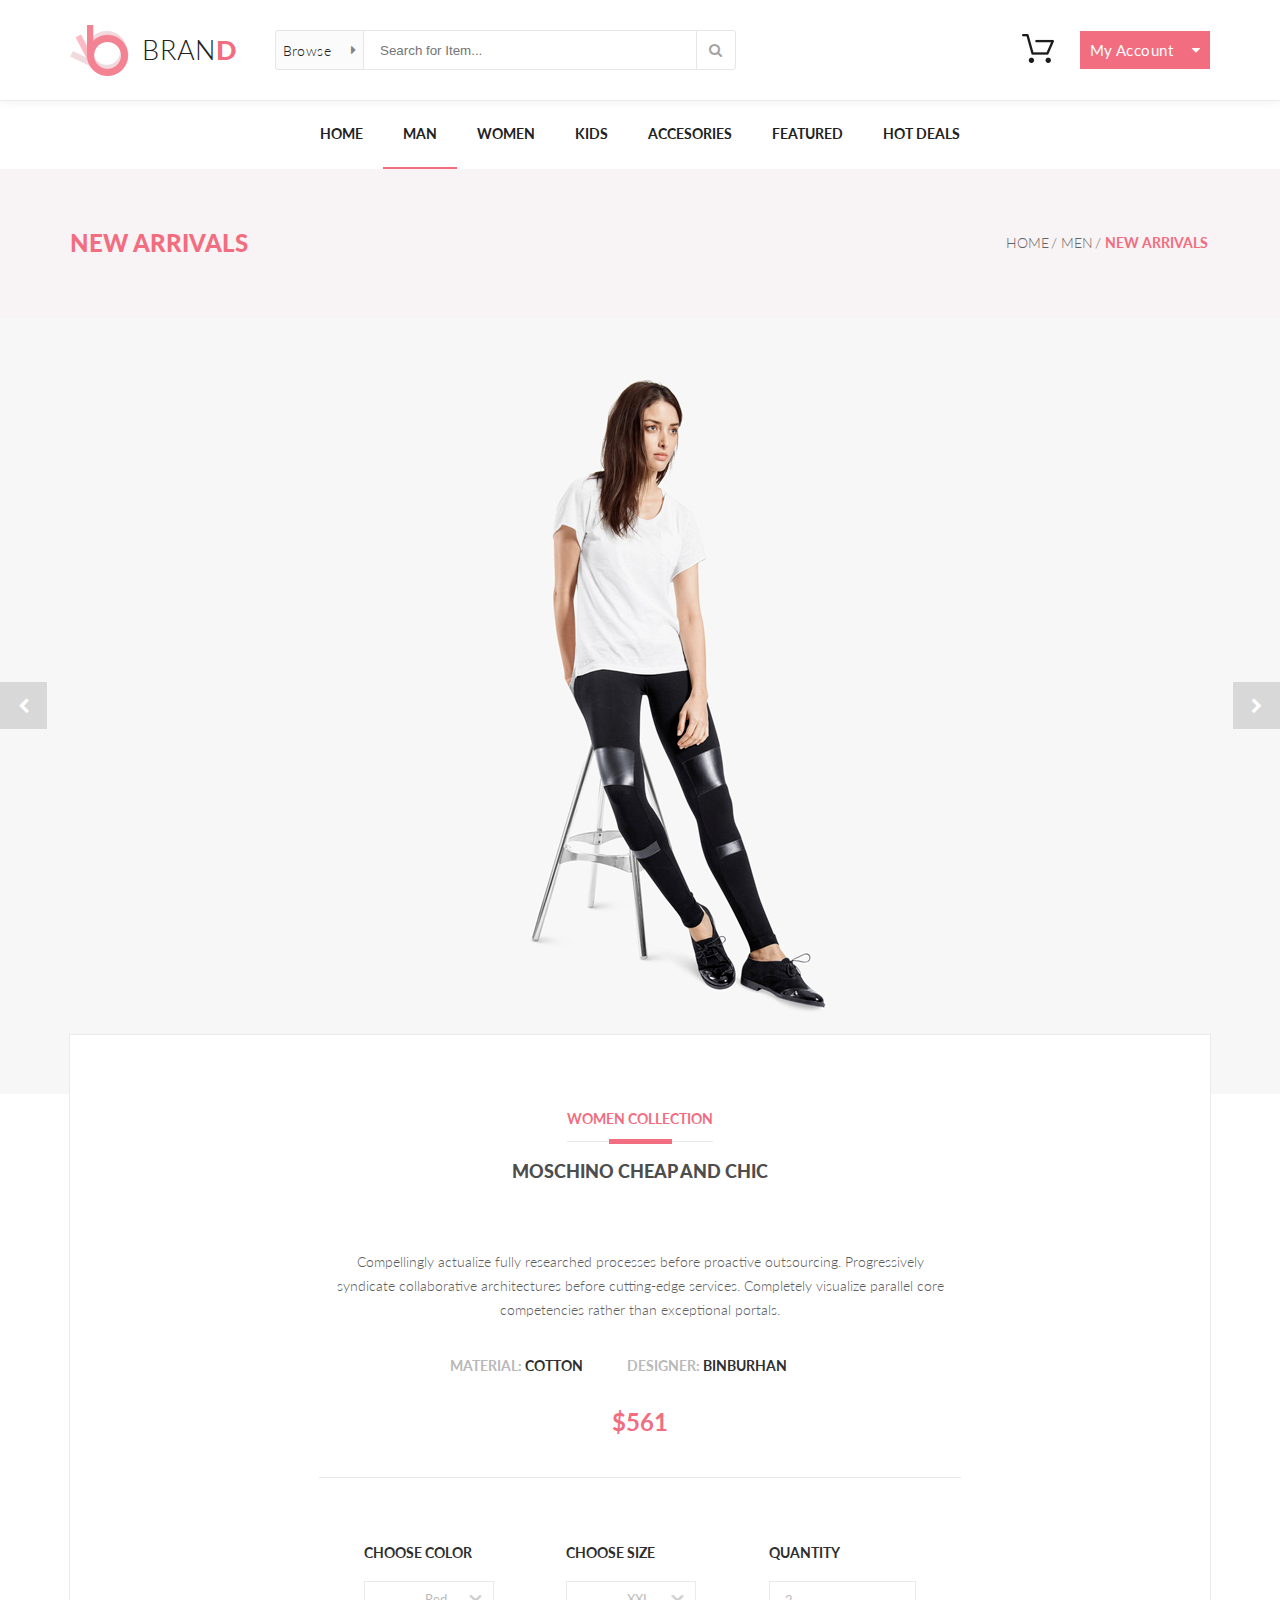
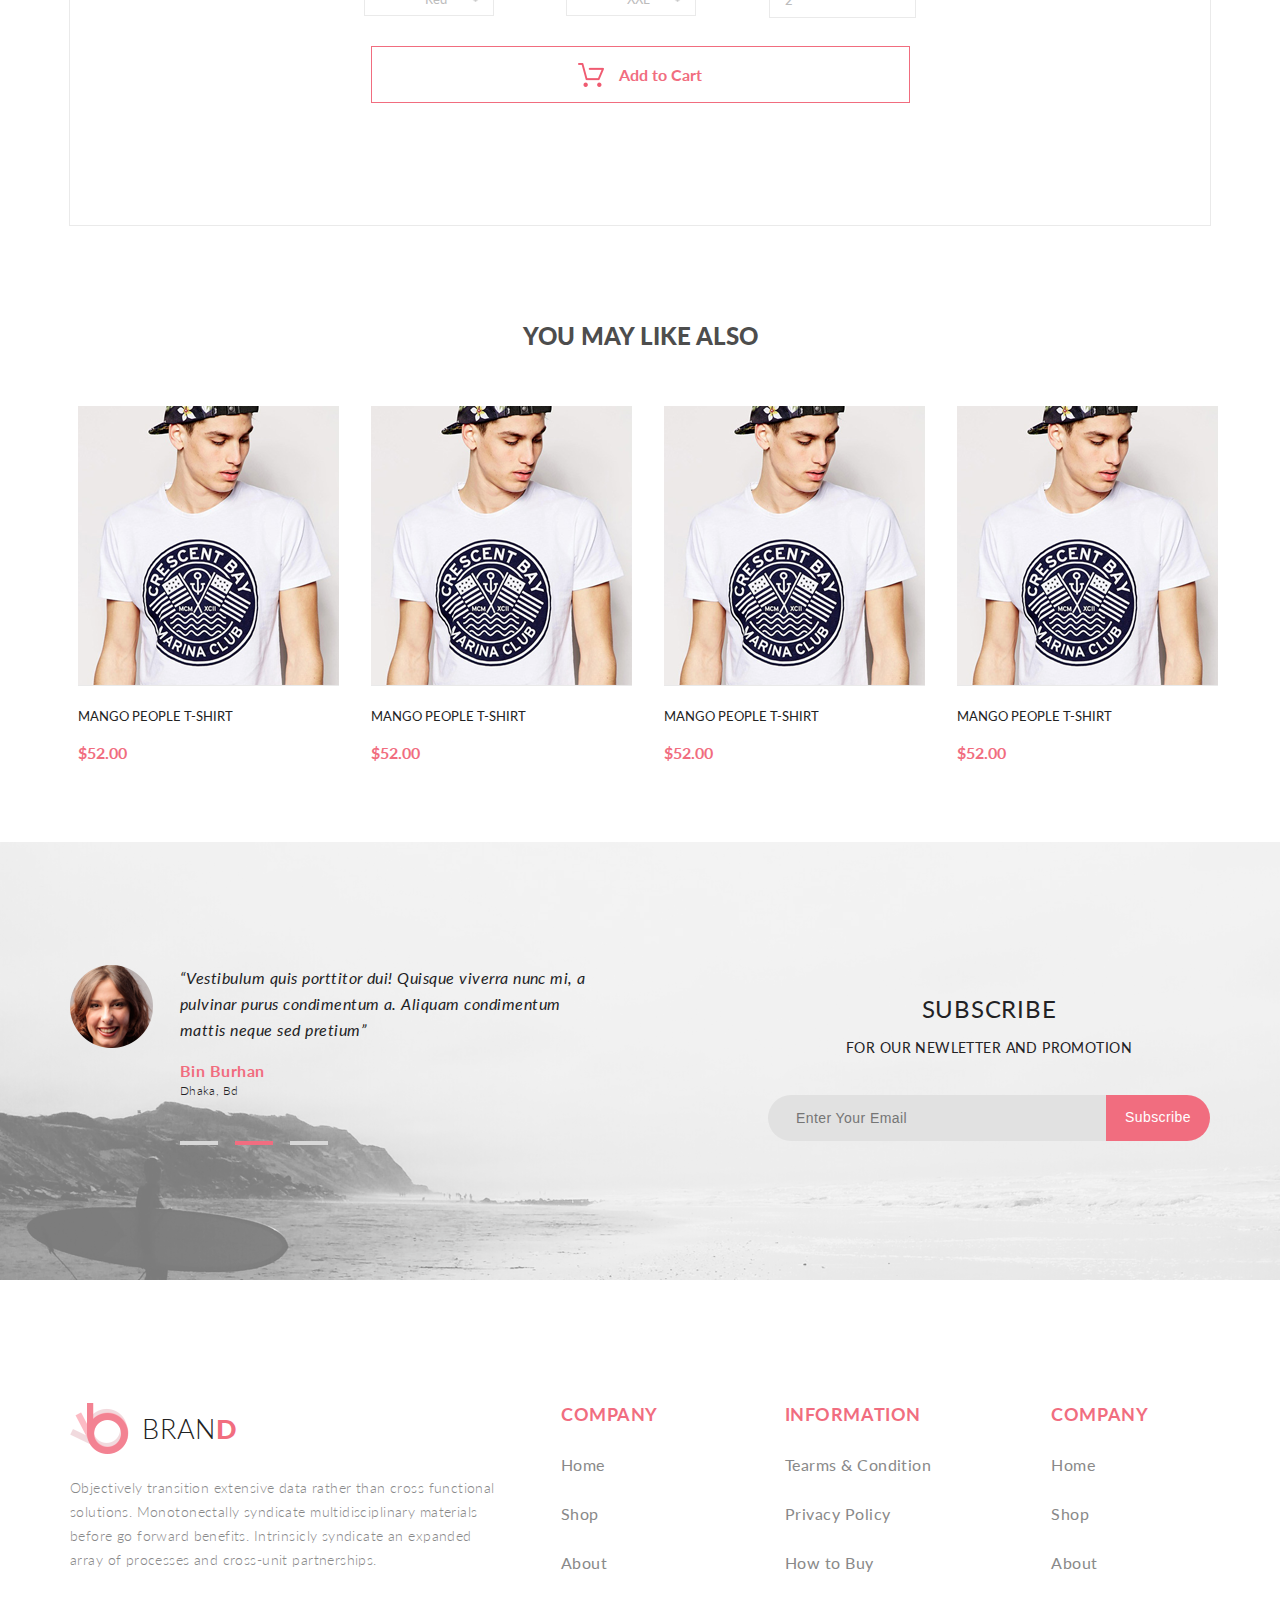
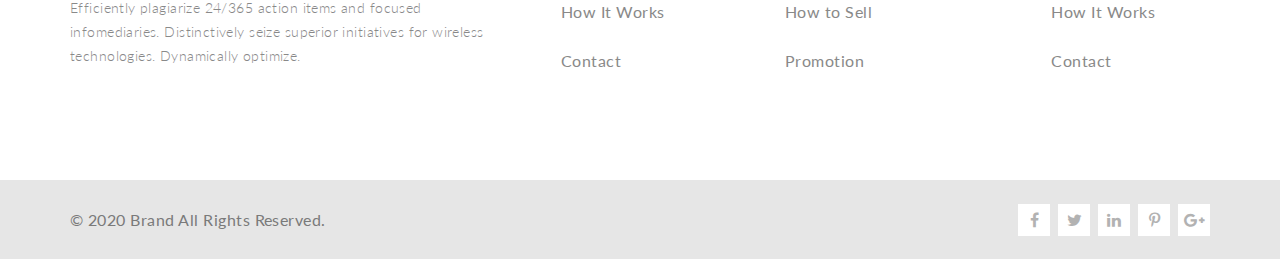
<file: item.html>
<!DOCTYPE html>
<html lang="en">
  <head>
    <meta charset="UTF-8" />
    <meta name="viewport" content="width=device-width, initial-scale=1.0" />
    <title>Item - Store by Sarapov</title>
    <link
      href="https://fonts.googleapis.com/css?family=Lato:100,300,400,700,900&display=swap"
      rel="stylesheet"
    />
    <link
      href="https://fonts.googleapis.com/css?family=Open+Sans&display=swap"
      rel="stylesheet"
    />
    <link rel="stylesheet" href="style.css" />
    <link rel="stylesheet" href="font-awesome/css/font-awesome.min.css" />
  </head>

  <body>
    <header class="header center">
      <div class="header__left">
        <a href="index.html" class="logo">
          <img class="logo__img" src="img/18.png" alt="logo" />BRAN<span
            class="logo__letter"
            >D</span
          >
        </a>
        <form class="header__form" action="#">
          <details class="header__browse">
            <summary class="browse__dropdown__summary">Browse</summary>
            <div class="drop">
              <div class="drop__flex">
                <h3 class="drop__h3">Women</h3>
                <ul class="drop__ul">
                  <li><a href="#" class="drop__link">Dresses</a></li>
                  <li><a href="#" class="drop__link">Tops</a></li>
                  <li><a href="#" class="drop__link">Sweaters/Knits</a></li>
                  <li><a href="#" class="drop__link">Jackets/Coats</a></li>
                  <li><a href="#" class="drop__link">Blazers</a></li>
                  <li><a href="#" class="drop__link">Denim</a></li>
                  <li><a href="#" class="drop__link">Leggings/Pants</a></li>
                  <li><a href="#" class="drop__link">Skirts/Shorts</a></li>
                  <li><a href="#" class="drop__link">Accessories</a></li>
                </ul>
              </div>
            </div>
          </details>
          <input type="text" placeholder="Search for Item..." />
          <button></button>
        </form>
      </div>
      <div class="header__right">
        <div class="header__right__cart-wrapper">
          <a class="cart-link" href="cart.html">
            <img class="header__cart" src="img/cart.png" alt="cart" />
          </a>
          <div class="header__right__my-account__drop">
            <div class="drop__item">
              <a href="item.html"><img src="img/cart-preview.png" alt=""/></a>
              <div class="drop__item__text">
                <a href="item.html"><h3>Rebox&nbspZane</h3></a>
                <span class="stars"></span>
                <span class="amount">1 x $250</span>
              </div>
              <span class="delete"></span>
            </div>
            <div class="drop__item">
              <a href="item.html"><img src="img/cart-preview.png" alt=""/></a>
              <div class="drop__item__text">
                <a href="item.html"><h3>Rebox&nbspZane</h3></a>
                <span class="stars"></span>
                <span class="amount">1 x $250</span>
              </div>
              <span class="delete"></span>
            </div>
            <span class="drop__total">
              <h3>TOTAL</h3>
              <h3>$500</h3>
            </span>
            <button
              class="checkout-button"
              onclick="window.location.href='checkout.html'"
            >
              Checkout</button
            ><button
              onclick="window.location.href='cart.html'"
              class="checkout-button b"
            >
              Go to cart
            </button>
          </div>
        </div>
        <div class="header__right__my-account">
          <a href="" class="button">My Account<span></span></a>
        </div>
      </div>
    </header>
    <nav class="nav center">
      <ul class="menu catalog__menu">
        <li class="menu__list">
          <a class="menu__link" href="index.html">Home </a>
        </li>
        <li class="menu__list">
          <a class="menu__link" href="catalog.html">Man </a>
          <div class="drop">
            <div class="drop__flex">
              <h3 class="drop__h3">Women</h3>
              <ul class="drop__ul">
                <li><a href="#" class="drop__link">Dresses</a></li>
                <li><a href="#" class="drop__link">Tops</a></li>
                <li><a href="#" class="drop__link">Sweaters/Knits</a></li>
                <li><a href="#" class="drop__link">Jackets/Coats</a></li>
                <li><a href="#" class="drop__link">Blazers</a></li>
                <li><a href="#" class="drop__link">Denim</a></li>
                <li><a href="#" class="drop__link">Leggings/Pants</a></li>
                <li><a href="#" class="drop__link">Skirts/Shorts</a></li>
                <li><a href="#" class="drop__link">Accessories</a></li>
              </ul>
            </div>
            <div class="drop__flex">
              <h3 class="drop__h3">Women</h3>
              <ul class="drop__ul">
                <li><a href="#" class="drop__link">Dresses</a></li>
                <li><a href="#" class="drop__link">Tops</a></li>
                <li><a href="#" class="drop__link">Sweaters/Knits</a></li>
              </ul>
              <h3 class="drop__h3">Women</h3>
              <ul class="drop__ul">
                <li><a href="#" class="drop__link">Dresses</a></li>
                <li><a href="#" class="drop__link">Tops</a></li>
                <li><a href="#" class="drop__link">Sweaters/Knits</a></li>
              </ul>
            </div>
          </div>
        </li>
        <li class="menu__list"><a class="menu__link" href="#">Women </a></li>
        <li class="menu__list"><a class="menu__link" href="#">Kids </a></li>
        <li class="menu__list">
          <a class="menu__link" href="#">ACCESORIES</a>
        </li>
        <li class="menu__list"><a class="menu__link" href="#">Featured</a></li>
        <li class="menu__list"><a class="menu__link" href="#">Hot Deals</a></li>
      </ul>
    </nav>
    <div class="breadcrumb center">
      <span class="breadcrumb__title">NEW ARRIVALS</span>
      <ul class="breadcrumb__list">
        <li><a href="#">home</a></li>
        /
        <li><a href="#">men</a></li>
        /
        <li><a href="#">new arrivals</a></li>
      </ul>
    </div>
    <div class="item__slider">
      <div class="item__pag__left"><a href="#"></a></div>
      <div class="item__img_wrapper">
        <img src="img/item-main-img.png" alt="" />
      </div>
      <div class="item__pag__right"><a href="#"></a></div>
    </div>
    <section class="item__main__info center">
      <div class="main__content__wrapper">
        <div class="item__collection__name">
          WOMEN COLLECTION
          <div class="red__rectangle"></div>
        </div>

        <div class="item__title">Moschino Cheap And Chic</div>
        <div class="span__item__text">
          Compellingly actualize fully researched processes before proactive
          outsourcing. Progressively syndicate collaborative architectures
          before cutting-edge services. Completely visualize parallel core
          competencies rather than exceptional portals.
        </div>
        <div class="item__specs">
          <span class="item__material">MATERIAL: <span>COTTON</span></span>
          <span class="item__designer">DESIGNER: <span>BINBURHAN</span></span>
        </div>
        <div class="item__price__main">$561</div>
        <div class="item__filter">
          <div class="choose__color choose">
            <span>CHOOSE COLOR</span>
            <select name="color" id="color" class="choose__color__selector">
              <option value="red">Red</option>
              <option value="Green">Green</option>
            </select>
          </div>
          <div class="choose__size choose">
            <span>CHOOSE SIZE</span>
            <select name="size" id="size" class="choose__size__selector">
              <option value="xxl">XXL</option>
              <option value="XL">XL</option>
            </select>
          </div>
          <div class="quantity choose">
            <span>QUANTITY</span>
            <input
              type="number"
              placeholder="2"
              name="quantity"
              id="quantity"
              class="choose__quantity__selector"
            />
          </div>
        </div>
        <a class="item__add__button" href="#">
          <img class="default-cart" src="img/cart-r.png" alt="" />
          <img class="hover-cart" src="img/cart-w.png" alt="" />
          <span>Add to Cart</span>
        </a>
      </div>
    </section>
    <div class="catalog center">
      <section class="featured">
        <h2 class="single__item__item__title">you may like also</h2>
        <div
          class="featured__items__container catalog__items__container single__item__item"
        >
          <div class="featured__item itempage__item">
            <a class="add__to__cart__link" href="#">
              <div class="add__to__cart">
                <img src="img/cart-w.png" alt="" />
                <span>Add to Cart</span>
              </div>
            </a>
            <a href="">
              <img src="img/feat-1.png" alt="" class="featured__img" />
            </a>
            <span class="item__name"
              ><a class="item__name__link" href=""
                >Mango People T-shirt</a
              ></span
            >
            <span class="item__price">$52.00</span>
            <a class="add__to__cart__link" href="#">
              <img src="img/cart-w.png" alt="" />
              <span>Add to Cart</span>
            </a>
          </div>
          <div class="featured__item itempage__item">
            <a class="add__to__cart__link" href="#">
              <div class="add__to__cart">
                <img src="img/cart-w.png" alt="" />
                <span>Add to Cart</span>
              </div>
            </a>
            <a href="">
              <img src="img/feat-1.png" alt="" class="featured__img" />
            </a>
            <span class="item__name"
              ><a class="item__name__link" href=""
                >Mango People T-shirt</a
              ></span
            >
            <span class="item__price">$52.00</span>
            <a class="add__to__cart__link" href="#">
              <img src="img/cart-w.png" alt="" />
              <span>Add to Cart</span>
            </a>
          </div>
          <div class="featured__item itempage__item">
            <a class="add__to__cart__link" href="#">
              <div class="add__to__cart">
                <img src="img/cart-w.png" alt="" />
                <span>Add to Cart</span>
              </div>
            </a>
            <a href="">
              <img src="img/feat-1.png" alt="" class="featured__img" />
            </a>
            <span class="item__name"
              ><a class="item__name__link" href=""
                >Mango People T-shirt</a
              ></span
            >
            <span class="item__price">$52.00</span>
            <a class="add__to__cart__link" href="#">
              <img src="img/cart-w.png" alt="" />
              <span>Add to Cart</span>
            </a>
          </div>
          <div class="featured__item itempage__item">
            <a class="add__to__cart__link" href="#">
              <div class="add__to__cart">
                <img src="img/cart-w.png" alt="" />
                <span>Add to Cart</span>
              </div>
            </a>
            <a href="">
              <img src="img/feat-1.png" alt="" class="featured__img" />
            </a>
            <span class="item__name"
              ><a class="item__name__link" href=""
                >Mango People T-shirt</a
              ></span
            >
            <span class="item__price">$52.00</span>
            <a class="add__to__cart__link" href="#">
              <img src="img/cart-w.png" alt="" />
              <span>Add to Cart</span>
            </a>
          </div>
        </div>
      </section>
    </div>
    <div class="subscribe center">
      <blockquote class="quote">
        <div>
          <img src="img/quote-author.png" alt="" />
        </div>
        <div class="quote__wrapper">
          <span class="quote__text"
            >“Vestibulum quis porttitor dui! Quisque viverra nunc mi, a pulvinar
            purus condimentum a. Aliquam condimentum mattis neque sed
            pretium”</span
          >
          <span class="quote__author">Bin Burhan</span>
          <span class="quote__status">Dhaka, Bd</span>
          <div class="pagination__block">
            <a href=""><img src="img/pag-blank.png" alt=""/></a>
            <a href=""><img src="img/pag-active.png" alt=""/></a>
            <a href=""><img src="img/pag-blank.png" alt=""/></a>
          </div>
        </div>
      </blockquote>
      <div class="subscribe__section">
        <span class="subscribe__section__title">Subscribe</span>
        <span class="subscribe__section__tagline"
          >FOR OUR NEWLETTER AND PROMOTION</span
        >
        <form class="subscribe__form" action="#">
          <input type="email" placeholder="Enter Your Email" />
          <button type="submit" class="subscribe__button">Subscribe</button>
        </form>
      </div>
    </div>
    <div class="down__menu center">
      <div></div>
      <div class="down__menu__description">
        <a href="index.html" class="logo">
          <img class="logo__img" src="img/18.png" alt="logo" />BRAN
          <span class="logo__letter">D</span>
        </a>
        <span class="description__text">
          Objectively transition extensive data rather than cross functional
          solutions. Monotonectally syndicate multidisciplinary materials before
          go forward benefits. Intrinsicly syndicate an expanded array of
          processes and cross-unit partnerships. <br />
          <br />Efficiently plagiarize 24/365 action items and focused
          infomediaries. Distinctively seize superior initiatives for wireless
          technologies. Dynamically optimize.
        </span>
      </div>
      <div class="down__menu__list__wrapper">
        <div class="down__menu__list">
          <ul>
            <li>COMPANY</li>
            <li><a href="">Home</a></li>
            <li><a href="">Shop</a></li>
            <li><a href="">About</a></li>
            <li><a href="">How&nbspIt&nbspWorks</a></li>
            <li><a href="">Contact</a></li>
          </ul>
        </div>
        <div class="down__menu__list">
          <ul>
            <li>INFORMATION</li>
            <li><a href="">Tearms & Condition</a></li>
            <li><a href="">Privacy Policy</a></li>
            <li><a href="">How to Buy</a></li>
            <li><a href="">How to Sell</a></li>
            <li><a href="">Promotion</a></li>
          </ul>
        </div>
        <div class="down__menu__list last__list">
          <ul>
            <li>COMPANY</li>
            <li><a href="">Home</a></li>
            <li><a href="">Shop</a></li>
            <li><a href="">About</a></li>
            <li><a href="">How It Works</a></li>
            <li><a href="">Contact</a></li>
          </ul>
        </div>
      </div>
    </div>
    <footer class="footer center">
      <div class="copyr">&copy;&nbsp;2020 Brand All Rights Reserved.</div>
      <div class="social__wrapper">
        <a href=""></a>
        <a href=""></a>
        <a href=""></a>
        <a href=""></a>
        <a href=""></a>
      </div>
    </footer>
  </body>
</html>
</file>
<file: style.css>
@charset "UTF-8";
* {
  margin: 0;
  padding: 0;
}

body {
  font-family: "Lato", sans-serif;
}

a {
  text-decoration: none;
  color: inherit;
}

.center {
  padding: 0 calc(50% - 570px);
  width: 1140px;
}

.header {
  height: 100px;
  background-color: #ffffff;
  border-bottom: 1px solid #ececec;
  box-shadow: 0px 0px 10px 0px #ececec;
  display: flex;
  align-items: center;
  justify-content: space-between;
}

.header__left, .header__right {
  display: flex;
  align-items: center;
}

.header__form {
  display: flex;
  align-items: center;
  margin-left: 37px;
}

.header__form input {
  padding-left: 16px;
  padding-right: 16px;
  height: 38px;
  width: 300px;
  background-color: white;
  border: 1px solid #e6e6e6;
  border-left: none;
  border-right: none;
  outline: none;
}

.header__form button {
  font-family: "FontAwesome";
  font-size: 14px;
  color: #a4a4a4;
  text-align: center;
  letter-spacing: 0.03em;
  line-height: 32px;
  width: 40px;
  height: 40px;
  background-color: white;
  border: 1px solid #e6e6e6;
  border-radius: 0px 3px 3px 0px;
}

.header__form button:hover {
  background-color: rgba(230, 230, 230, 0.6);
  cursor: pointer;
}

/* BROWSE DROP DOWN************************************************************ */
.browse__dropdown__summary {
  text-transform: inherit;
  margin: 0;
  outline: none;
  cursor: pointer;
  font-size: 14px;
  font-weight: 300;
  color: #222222;
  text-align: right;
  letter-spacing: 0.03em;
  border: 1px solid #e6e6e6;
  border-radius: 3px 0px 0px 3px;
  background-color: rgba(230, 230, 230, 0.17);
  height: 38px;
  width: 87px;
  display: flex;
  justify-content: space-around;
  align-items: center;
}

.browse__dropdown__summary::-webkit-details-marker {
  display: none;
}

.browse__dropdown__summary::after {
  content: "";
  font-family: "FontAwesome";
  padding-left: 0.5em;
  color: #838383;
}

.header__browse[open] > .browse__dropdown__summary::after {
  content: "";
  font-family: "FontAwesome";
}

.header__browse {
  position: relative;
}

.header__browse[open] .drop {
  display: flex;
  top: 37px;
  z-index: 1;
}

.menu__list {
  position: relative;
}

.menu__list:hover .drop {
  display: flex;
}

.drop {
  background-color: #ffffff;
  border-radius: 5px;
  padding: 12px 20px;
  position: absolute;
  display: none;
  top: 51px;
  border: 1px solid #ececec;
}

.drop_last {
  right: 0;
}

.drop__flex {
  width: 234px;
  margin-right: 46px;
}

.drop__flex:last-of-type {
  margin-right: 0;
}

.drop__h3 {
  font-size: 14px;
  color: #232323;
  letter-spacing: 0.03em;
  text-transform: uppercase;
  border-bottom: 1px solid #e8e8e8;
  padding-bottom: 8px;
  padding-top: 8px;
  margin-bottom: 8px;
}

.drop__ul {
  list-style-type: none;
}

.drop__link {
  font-size: 14px;
  color: #646464;
  letter-spacing: 0.03em;
  line-height: 28px;
}

.drop__link:hover {
  color: #f16d7f;
}

/* END OF BROWSE DROP******************************************************** */
.header__cart {
  margin-right: 26px;
  transition: 0.5s;
}

.header__right {
  position: relative;
}

.header__right .button {
  display: flex;
  height: 38px;
  width: 130px;
  background-color: #f16d7f;
  justify-content: space-around;
  align-items: center;
  font-size: 15px;
  color: white;
  text-align: right;
  letter-spacing: 0.03em;
  line-height: 32px;
  transition: all 0.4s;
}

.header__right .button span {
  font-family: "FontAwesome";
  font-size: 14px;
  color: white;
  text-align: right;
}

.header__right .button:hover {
  background-color: white;
  border: 1px solid #f16d7f;
  color: #f16d7f;
  transition: all 0.4s;
}

.header__right .button:hover span {
  color: #f16d7f;
  transition: all 0.4s;
}

.header__right .header__right__my-account {
  text-transform: inherit;
  margin: 0;
  outline: none;
  cursor: pointer;
  height: 38px;
  width: 130px;
  background-color: #f16d7f;
  font-size: 15px;
  color: white;
  display: flex;
}

.header__right__my-account {
  position: relative;
}

.header__right__my-account__drop {
  position: absolute;
  display: none;
  height: 440px;
  width: 262px;
  background-color: white;
  border-radius: 5px;
  color: red;
  flex-direction: column;
  z-index: 1;
  top: 57px;
  right: 40px;
}

.header__right__cart-wrapper {
  display: flex;
  padding: 20px 0 20px 0;
}

.header__right__cart-wrapper:hover .header__right__my-account__drop {
  display: flex;
}

.drop__item {
  display: flex;
  margin: 20px 20px 0px 20px;
  padding-bottom: 16px;
  border-bottom: 1px solid rgba(237, 237, 237, 0.75);
}

.drop__item img:hover {
  filter: brightness(90%);
}

.drop__item__text {
  display: flex;
  flex-direction: column;
  margin-left: 14px;
  margin-right: 55px;
}

.drop__item__text h3 {
  font-family: 'Lato';
  font-size: 12px;
  font-weight: bold;
  color: #222222;
  text-transform: uppercase;
  margin-bottom: 10px;
}

.drop__item__text h3:hover {
  color: #f16d7f;
}

.drop__item__text .stars {
  font-family: 'FontAwesome';
  font-size: 12px;
  color: #e4af48;
  text-transform: uppercase;
  margin-bottom: 10px;
}

.drop__item__text .amount {
  font-family: 'Lato';
  font-size: 12px;
  color: #f16d7f;
  text-transform: uppercase;
}

.drop__item .delete {
  font-family: 'FontAwesome';
  font-size: 16px;
  color: silver;
  text-align: right;
  text-transform: uppercase;
  align-self: center;
  transition: 0.5s;
  cursor: pointer;
}

.drop__item .delete:hover {
  transform: rotate(180deg);
}

.drop__total {
  display: flex;
  justify-content: space-between;
  padding: 19px 18px;
  font-family: 'Lato';
  font-size: 16px;
  font-weight: bold;
  color: #222222;
  text-transform: uppercase;
}

.checkout-button {
  height: 50px;
  width: 225px;
  border: 1px solid #f16d7f;
  background-color: white;
  font-family: 'Lato';
  font-size: 14px;
  font-weight: bold;
  color: #f16d7f;
  text-transform: uppercase;
  align-self: center;
  cursor: pointer;
}

.checkout-button:hover {
  background-color: #f16d7f;
  color: white;
}

.b {
  border: 1px solid #eaeaea;
  font-family: 'Lato';
  font-size: 14px;
  font-weight: bold;
  color: #4a4a4a;
  text-transform: uppercase;
  margin-top: 11px;
}

.logo {
  display: flex;
  align-items: center;
  font-size: 27px;
  font-weight: 300;
  color: #222222;
  text-align: center;
  letter-spacing: 0.03em;
  line-height: 32px;
  text-transform: uppercase;
}

.logo__img {
  margin-right: 13px;
}

.logo__letter {
  font-size: 27px;
  font-weight: 900;
  color: #f16d7f;
  text-align: center;
  letter-spacing: 0.03em;
  line-height: 32px;
  text-transform: uppercase;
}

/* NAVIGATION MENU*************************************************************** */
.menu {
  list-style-type: none;
  display: flex;
  justify-content: center;
}

.menu__link {
  padding: 20px;
  display: block;
  font-size: 14px;
  font-weight: bold;
  color: #222222;
  line-height: 26px;
  text-transform: uppercase;
}

.menu__list:hover {
  border-bottom: 2px solid #f16d7f;
}

.index__menu .menu__list:nth-child(1) {
  border-bottom: 2px solid #f16d7f;
}

/* PROMO***********************************************************************  */
.promo {
  height: 614px;
  background-color: #e8e8e8;
  background-image: url(img/promo-back.png);
  background-position: center -51px;
  background-repeat: no-repeat;
  display: flex;
}

.promo__content {
  margin-top: 224px;
}

.promo__h1 {
  font-size: 60px;
  font-weight: 900;
  color: #222222;
  text-align: left;
  letter-spacing: 0.03em;
  border-left: 12px solid #f16d7f;
  padding-left: 12px;
  padding-bottom: 15px;
  line-height: 46px;
}

.promo__h2 {
  font-size: 40px;
  font-weight: 900;
  color: #222222;
  text-align: left;
  letter-spacing: 0.03em;
  border-left: 12px solid #f16d7f;
  padding-left: 12px;
  line-height: 35px;
}

.promo__h2 span {
  font-size: 40px;
  font-weight: 900;
  color: #f16d7f;
  text-align: left;
  letter-spacing: 0.03em;
}

/* SPECIAL ACTIONS*************************************************************** */
.special__actions {
  display: flex;
  margin-top: 98px;
}

.special__right {
  margin-left: 21px;
}

.special__item {
  position: relative;
  margin-bottom: 21px;
}

.special__img {
  width: 560px;
}

.special__text {
  display: flex;
  flex-direction: column;
  justify-content: center;
  position: absolute;
  top: 26px;
  height: 82px;
  background-color: white;
  text-align: left;
  font-size: 18px;
  font-weight: 900;
  color: #222222;
  letter-spacing: 0.03em;
  text-transform: uppercase;
  padding-left: 19px;
  padding-right: 19px;
}

.special__text span {
  font-size: 30px;
  font-weight: 900;
  color: #f16d7f;
  letter-spacing: 0.03em;
  text-transform: uppercase;
}

.special__text:hover {
  background-color: rgba(255, 255, 255, 0.8);
}

/* FEATURED ITEMS************************************************************** */
.featured {
  display: flex;
  flex-direction: column;
  margin-top: 100px;
  width: 1140px;
}

.featured__title {
  display: flex;
  flex-direction: column;
  align-self: center;
}

.featured__items__container {
  display: flex;
  flex-wrap: wrap;
}

.featured__item {
  display: flex;
  flex-direction: column;
  align-items: baseline;
  margin-bottom: 60px;
  position: relative;
  transition: all 0.3s;
}

.featured__item:hover .add__to__cart__link {
  display: flex;
}

.featured__item:hover .featured__img {
  filter: brightness(40%);
}

.featured__item:hover {
  box-shadow: 0px 5px 8px 0px rgba(0, 0, 0, 0.16);
  transform: scale(1.05);
}

.featured__img {
  width: 261px;
}

.mainpage__item {
  margin-right: 32px;
}

.mainpage__item:nth-child(4n) {
  margin-right: 0;
}

.items__section__title {
  font-size: 30px;
  font-weight: bold;
  color: #222222;
  text-align: center;
  letter-spacing: 0.03em;
  line-height: 54px;
}

.items__section__lead {
  font-size: 14px;
  color: #9f9f9f;
  text-align: center;
  letter-spacing: 0.03em;
  line-height: 54px;
  margin-bottom: 60px;
}

.add__to__cart__link {
  position: absolute;
  top: 97px;
  left: 70px;
  display: none;
  align-items: center;
  font-size: 13px;
  font-weight: bold;
  color: white;
  border: 1px solid white;
  padding: 10px;
}

.add__to__cart__link:hover {
  background-color: rgba(34, 34, 36, 0.4);
}

.add__to__cart__link span {
  margin-left: 5px;
}

.item__name {
  font-size: 13px;
  color: #222222;
  text-align: center;
  text-transform: uppercase;
  margin-top: 19px;
  margin-left: 8px;
}

.item__name a:hover {
  color: #f16d7f;
}

.item__price {
  font-size: 16px;
  font-weight: bold;
  color: #f16d7f;
  text-align: center;
  text-transform: uppercase;
  margin-top: 19px;
  margin-left: 8px;
  margin-bottom: 20px;
}

.featured__button {
  height: 48px;
  width: 212px;
  background-color: #f16d7f;
  font-size: 16px;
  font-weight: bold;
  color: white;
  text-align: center;
  letter-spacing: 0.03em;
  display: flex;
  justify-content: center;
  align-items: center;
  align-self: center;
}

.featured__button span {
  font-family: "FontAwesome";
  font-size: 15px;
  color: white;
  text-align: center;
  letter-spacing: 0.03em;
  margin-left: 9px;
}

.featured__button:hover {
  background-color: white;
  color: #f16d7f;
  border: 1px solid #f16d7f;
  margin: -1px 0;
}

.featured__button:hover span {
  color: #f16d7f;
}

/* OFFER*********************************************************************** */
.offer {
  display: flex;
  margin-top: 113px;
  margin-bottom: 97px;
  width: 1140px;
}

.offer__left {
  display: flex;
  position: relative;
}

.offer__left img {
  width: 767px;
}

.offer__text {
  position: absolute;
  top: 146px;
  left: 39px;
  font-size: 54px;
  font-weight: bold;
  color: white;
  letter-spacing: 0.03em;
  line-height: 40px;
}

.offer__offer {
  font-size: 54px;
  font-weight: bold;
  color: #f16d7f;
  letter-spacing: 0.03em;
}

.offer__span {
  font-size: 32px;
  font-weight: bold;
  color: white;
  letter-spacing: 0.03em;
}

.offer__right {
  display: flex;
  flex-direction: column;
  background-color: #222224;
  justify-content: space-around;
}

.offer__right__block {
  display: flex;
  margin-left: 31px;
}

.offer__right__text__wrapper {
  display: flex;
  flex-direction: column;
  margin-left: 33px;
  margin-right: 25px;
}

.offer__right__title {
  font-size: 20px;
  font-weight: bold;
  color: #fbfbfb;
  letter-spacing: 0.03em;
  margin-bottom: 12px;
}

.offer__right__text {
  font-size: 14px;
  font-weight: 300;
  color: #fbfbfb;
  letter-spacing: 0.03em;
  line-height: 24px;
}

/* SUBSCRIBE******************************************************************** */
.subscribe {
  display: flex;
  justify-content: space-between;
  align-items: center;
  background-image: url("img/fake-bg.png"), url("img/sub-bg.png");
  background-position: center;
  background-repeat: no-repeat;
  background-size: cover;
  height: 438px;
  position: relative;
  margin-bottom: 123px;
  width: 1140px;
}

.subscribe__section {
  display: flex;
  flex-direction: column;
  align-items: center;
}

.subscribe__section__title {
  font-size: 24px;
  color: #222224;
  text-align: center;
  letter-spacing: 0.03em;
  line-height: 54px;
  text-transform: uppercase;
}

.subscribe__section__tagline {
  font-size: 14px;
  color: #222224;
  text-align: center;
  letter-spacing: 0.03em;
  line-height: 24px;
  margin-bottom: 35px;
}

.subscribe__form {
  display: flex;
}

.subscribe__form input {
  height: 46px;
  width: 282px;
  background-color: #e1e1e1;
  border-radius: 23px 0px 0px 23px;
  border: none;
  font-size: 14px;
  color: #222224;
  letter-spacing: 0.03em;
  line-height: 54px;
  padding-left: 28px;
  padding-right: 28px;
  outline: none;
}

.subscribe__form input:invalid {
  background-color: rgba(241, 109, 127, 0.6);
}

.subscribe__button {
  width: 104px;
  height: 46px;
  border-radius: 0px 23px 23px 0px;
  background-color: #f16d7f;
  font-size: 14px;
  color: white;
  text-align: center;
  letter-spacing: 0.03em;
  line-height: 45px;
  outline: none;
  border: none;
  cursor: pointer;
}

.subscribe__button:hover {
  background-color: #e1e1e1;
  border: 1px solid rgba(241, 109, 127, 0.3);
  color: #f16d7f;
}

.quote {
  display: flex;
}

.quote__wrapper {
  display: flex;
  flex-direction: column;
  width: 426px;
  margin-left: 27px;
}

.quote__text {
  font-size: 16px;
  font-style: italic;
  color: #222224;
  letter-spacing: 0.03em;
  line-height: 26px;
  margin-bottom: 15px;
}

.quote__author {
  font-size: 16px;
  font-weight: bold;
  color: #f16d7f;
  letter-spacing: 0.03em;
  line-height: 26px;
}

.quote__status {
  font-size: 12px;
  font-weight: 300;
  color: #222224;
  letter-spacing: 0.03em;
  line-height: 14px;
  margin-bottom: 41px;
}

.pagination__block img {
  margin-right: 13px;
  padding-bottom: 10px;
}

/* FOOTER MENU******************************************************************** */
.down__menu {
  display: flex;
  margin-bottom: 80px;
}

.down__menu__description {
  display: flex;
  flex-direction: column;
  margin-right: 61px;
}

.down__menu__list__wrapper {
  display: flex;
}

.down__menu__list ul {
  margin-right: 120px;
}

.down__menu__list__wrapper .last__list ul {
  margin-right: 0;
}

.down__menu__list ul li {
  margin-bottom: 30px;
  list-style: none;
  font-size: 16px;
  color: #898989;
  text-align: left;
  letter-spacing: 0.03em;
  /* line-height: 59px */
}

.down__menu__list ul li:first-child {
  font-size: 18px;
  font-weight: bold;
  color: #f16d7f;
  text-align: left;
  letter-spacing: 0.03em;
  /* line-height: 26px */
}

.down__menu__list ul li a {
  color: #898989;
}

.down__menu__list ul li a:hover {
  color: #f16d7f;
}

.description__text {
  width: 430px;
  font-family: "Lato";
  font-size: 14px;
  font-weight: 300;
  color: #898989;
  text-align: left;
  letter-spacing: 0.03em;
  line-height: 24px;
  margin-top: 22px;
}

/* FOOTER********************************************************************** */
.footer {
  height: 79px;
  background-color: #e6e6e6;
  display: flex;
  justify-content: space-between;
  align-items: center;
}

.copyr {
  font-size: 16px;
  color: #7a7a7a;
  text-align: right;
  letter-spacing: 0.03em;
}

.social__wrapper {
  display: flex;
}

.social__wrapper a {
  margin-left: 8px;
  display: flex;
  justify-content: center;
  align-items: center;
  height: 32px;
  width: 32px;
  background-color: white;
  font-family: "FontAwesome";
  font-size: 16px;
  color: #b2b2b2;
  text-align: right;
}

.social__wrapper a:hover {
  background-color: #f16d7f;
  color: #f7f7f8;
}

/* CATALOG PAGE******************************************************************/
/********************************************************************************/
.catalog__menu .menu__list:nth-child(2) {
  border-bottom: 2px solid #f16d7f;
}

.catalog {
  display: flex;
}

.catalog__items__container {
  width: 855px;
}

.catalog__items__container .catalog__item {
  margin-right: 31.5px;
}

.catalog__items__container .catalog__item:nth-child(3n) {
  margin-right: 0;
}

/* BREADCRUMBS*************************************************************** */
.breadcrumb {
  height: 148px;
  display: flex;
  justify-content: space-between;
  align-items: center;
  background-color: #f8f3f4;
}

.breadcrumb__title {
  font-size: 24px;
  font-weight: 900;
  color: #f16d7f;
  text-align: center;
  line-height: 20px;
  text-transform: uppercase;
}

.breadcrumb__list {
  list-style: none;
  font-size: 14px;
  font-weight: 300;
  color: #636363;
  text-align: center;
  line-height: 20px;
  text-transform: uppercase;
  display: flex;
}

.breadcrumb__list li {
  padding: 0px 2px 0px 4px;
}

.breadcrumb__list li:last-child a {
  font-size: 14px;
  font-weight: bold;
  color: #f16d7f;
  text-align: center;
  line-height: 20px;
  text-transform: uppercase;
}

/* SIDEBAR********************************************************************** */
.sidebar {
  margin-top: 90px;
  width: 243px;
  margin-right: 60px;
}

.category__group summary {
  display: flex;
  justify-content: space-between;
  align-items: center;
  outline: none;
  height: 37px;
  margin-bottom: 18px;
  border-bottom: 1px solid #ebebeb;
  border-left: 5px solid #f16d7f;
  padding-left: 11px;
  font-size: 14px;
  font-weight: bold;
  color: #f16d7f;
  line-height: 20px;
  text-transform: uppercase;
  cursor: pointer;
}

.category__group summary::-webkit-details-marker {
  display: none;
}

.category__group summary::after {
  content: "\25B6";
  padding-left: 0.5em;
}

details[open] > summary::after {
  content: "\25BC";
}

.category__group li {
  list-style: none;
  margin-bottom: 20px;
  font-size: 14px;
  color: #6f6e6e;
  /* line-height: 33px */
  padding-left: 16px;
}

.category__group li:hover {
  color: #f16d7f;
}

/* CATALOG FILTER************************************************************ */
.filter {
  display: flex;
  flex-direction: column;
  height: 165px;
  margin-bottom: 47px;
}

.filter__container {
  display: flex;
  height: 165px;
}

.filter__trending {
  height: 74px;
  width: 200px;
  margin-right: 80px;
}

.filter__trending__title {
  display: block;
  font-family: "Lato";
  font-size: 14px;
  font-weight: bold;
  color: #6f6e6e;
  line-height: 20px;
  text-transform: uppercase;
  margin-bottom: 24px;
}

.filter__trending__wrapper {
  display: flex;
  flex-wrap: wrap;
  font-family: "Lato";
  font-size: 14px;
  color: #6f6e6e;
  line-height: 26px;
}

.filter__trending__item a {
  font-family: "Lato";
  font-size: 14px;
  color: #6f6e6e;
  line-height: 26px;
}

.filter__trending__item a:hover {
  color: #f16d7f;
}

.filter__trending__item {
  margin: 0px 12px 0px 0px;
}

.filter__size {
  display: flex;
  height: 73px;
  width: 240px;
  flex-wrap: wrap;
  margin-right: 45px;
}

.filter__size span {
  font-size: 14px;
  font-weight: bold;
  color: #6f6e6e;
  line-height: 20px;
  text-transform: uppercase;
  margin-bottom: 24px;
}

.filter__size__boxes {
  display: flex;
  flex-wrap: wrap;
}

.filter__size__box {
  display: flex;
  align-items: center;
  margin-right: 23px;
  margin-bottom: 14px;
  font-family: "Open Sans";
  font-size: 14px;
  color: #6f6e6e;
  line-height: 20px;
  text-transform: uppercase;
}

.filter__size input {
  margin-right: 9px;
  cursor: pointer;
}

/* CHECKBOX STYLING */
.checkbox {
  position: absolute;
  z-index: -1;
  opacity: 0;
  margin: 10px 0 0 20px;
}

.checkbox + label {
  position: relative;
  padding: 0 0 0 20px;
  cursor: pointer;
}

.checkbox + label:before {
  content: "";
  position: absolute;
  top: 3px;
  left: 0;
  width: 12px;
  height: 12px;
  border: 1px solid #ebebeb;
  /* border-radius: 13px */
  background: white;
  /* box-shadow: inset 0 2px 3px rgba(0, 0, 0, 0.2) */
  transition: 0.2s;
}

/* .checkbox + label:after
 content: ""
  position: absolute
  top: -2px
  left: 2px
  width: 22px
  height: 22px
  border-radius: 10px
  background: #fff
  box-shadow: 0 2px 5px rgba(0, 0, 0, 0.3)
  transition: 0.2s
 */
.checkbox:checked + label:before {
  background: #f16d7f;
}

.checkbox:checked + label:after {
  left: 26px;
}

/* .checkbox:focus + label:before
  box-shadow: inset 0 2px 3px rgba(0, 0, 0, 0.2),
    0 0 0 3px rgba(255, 255, 0, 0.7)
 */
/* PRICE FILTER**************************************************************** */
.filter__price {
  display: flex;
  flex-direction: column;
  height: 73px;
  width: 263px;
}

.filter__price span {
  font-family: "Lato";
  font-size: 14px;
  font-weight: bold;
  color: #6f6e6e;
  line-height: 20px;
  text-transform: uppercase;
  margin-bottom: 24px;
}

.filter__price__container {
  display: flex;
}

.filter__price__container form input {
  width: 136px;
  height: 20px;
  margin: 0;
  outline: none;
}

.output1 {
  font-family: "Open Sans";
  font-size: 14px;
  color: #6f6e6e;
  font-weight: bold;
  line-height: 26px;
}

.output2 {
  font-family: "Open Sans";
  font-size: 14px;
  color: #6f6e6e;
  line-height: 26px;
  font-weight: bold;
  margin-left: 1px;
}

.dollar__span {
  margin-left: 100px;
}

/* FILTER BOTTOM*************************************************************** */
.filter__bottom {
  display: flex;
  align-items: center;
  height: 70px;
  width: 846px;
  background-color: #f3f3f3;
  font-family: "Lato";
  font-size: 14px;
  color: #6f6e6e;
  line-height: 26px;
}

.filter__bottom__sort, .filter__bottom__show {
  display: flex;
  justify-content: center;
  align-items: center;
  height: 30px;
  background-color: white;
  border: 1px solid #ebebeb;
  padding: 0px 13px 0px 13px;
  margin-left: 10px;
  font-weight: bold;
}

#sort,
#show {
  display: flex;
  justify-content: center;
  align-items: center;
  height: 32px;
  background-color: white;
  border: 1px solid #ebebeb;
  font-family: "Lato";
  font-size: 14px;
  color: #6f6e6e;
  line-height: 26px;
  font-weight: bold;
  outline: none;
  padding-left: 9px;
  cursor: pointer;
}

#sort option,
#show option {
  font-family: "Lato";
  font-size: 14px;
  color: #6f6e6e;
  line-height: 26px;
  font-weight: bold;
  outline: none;
  padding-left: 9px;
}

#sort {
  width: 85px;
}

#show {
  width: 60px;
}

/* BOTTOM NAV****************************************************************** */
.catalog__bottom {
  display: flex;
  justify-content: space-between;
  width: 100%;
  margin-bottom: 110px;
}

.catalog__bottom__counter {
  display: flex;
  justify-content: center;
  align-items: center;
  height: 44px;
  background-color: white;
  border: 1px solid #ebebeb;
  border-radius: 3px;
  padding: 0 16px 0 16px;
}

.catalog__bottom__counter__list,
.catalog__bottom__counter__list a {
  list-style: none;
  display: flex;
  font-size: 16px;
  font-weight: 400;
  color: #c4c4c4;
}

.catalog__bottom__counter__list a:hover {
  color: #f16d7f;
}

.catalog__bottom__counter__list li {
  padding: 0px 16px 4px 0px;
}

.catalog__bottom__counter__list li:first-child a {
  color: #f16d7f;
}

.catalog__bottom__counter__list li:nth-child(6),
.catalog__bottom__counter__list li:last-child {
  padding-right: 0px;
}

.catalog__bottom__button {
  display: flex;
  justify-content: center;
  align-items: center;
  height: 44px;
  width: 150px;
  font-size: 16px;
  font-weight: 300;
  color: #f16d7f;
  border: 1px solid #f16d7f;
  border-radius: 3px;
}

.catalog__bottom__button:hover {
  background-color: #f16d7f;
  color: white;
}

.catalog__nav__left a {
  font-family: "FontAwesome";
  font-size: 16px;
  color: #aaaaaa;
  padding-right: 16px;
}

.catalog__nav__right a {
  font-family: "FontAwesome";
  font-size: 16px;
  color: #f16d7f;
  padding-left: 16px;
}

/* ADVANTAGES***************************************************************** */
.advantages {
  display: flex;
  background-color: #222224;
  justify-content: space-around;
  height: 341px;
}

.advantages__right__block {
  display: flex;
  flex-direction: column;
  justify-content: center;
  align-items: center;
  margin-left: 31px;
}

.advantages__right__title {
  font-size: 20px;
  font-weight: bold;
  text-align: center;
  color: #fbfbfb;
  letter-spacing: 0.03em;
  margin-bottom: 12px;
  margin-top: 32px;
}

.advantages__right__text {
  font-size: 14px;
  font-weight: 300;
  color: #fbfbfb;
  letter-spacing: 0.03em;
  line-height: 24px;
  text-align: center;
}

/* SINGLE ITEM PAGE*********************************************************** */
/* SLIDER********************************************************************** */
.item__slider {
  display: flex;
  justify-content: space-between;
  align-items: center;
  min-width: 1140px;
  height: 777px;
  background-color: #f7f7f7;
}

.item__pag__left,
.item__pag__right {
  display: flex;
  height: 47px;
  width: 47px;
  background-color: rgba(42, 42, 42, 0.15);
  justify-content: center;
  align-items: center;
}

.item__pag__left a,
.item__pag__right a {
  font-family: "FontAwesome";
  font-size: -24px;
  color: white;
  line-height: -24px;
  padding: 10px;
}

.item__pag__left a:hover,
.item__pag__right a:hover {
  color: #f16d7f;
}

/* MAIN ITEM INFO************************************************************* */
.item__main__info {
  display: flex;
  flex-direction: column;
  justify-content: center;
  align-items: center;
  margin-top: -60px;
}

.main__content__wrapper {
  display: flex;
  flex-direction: column;
  justify-content: center;
  align-items: center;
  width: 1140px;
  border: 1px solid #eaeaea;
  background-color: white;
}

.item__collection__name {
  font-family: "Lato";
  font-size: 14px;
  font-weight: bold;
  color: #f16d7f;
  text-align: center;
  border-bottom: 1px solid #eaeaea;
  display: flex;
  flex-direction: column;
  align-items: center;
  margin-top: 75px;
  padding-bottom: 14px;
  position: relative;
}

.red__rectangle {
  display: flex;
  height: 5px;
  width: 63px;
  background-color: #f16d7f;
  position: absolute;
  top: 29px;
}

.item__title {
  font-family: "Lato";
  font-size: 18px;
  font-weight: 900;
  color: #4d4d4d;
  text-align: center;
  line-height: 24px;
  text-transform: uppercase;
  margin-top: 17px;
  margin-bottom: 67px;
}

.span__item__text {
  width: 625px;
  font-family: "Lato";
  font-size: 14px;
  font-weight: 300;
  color: #5e5e5e;
  text-align: center;
  line-height: 24px;
}

.item__specs {
  display: flex;
  width: 100%;
  justify-content: center;
  margin: 32px 0 32px 0;
}

.item__material,
.item__designer {
  font-family: "Lato";
  font-size: 14px;
  font-weight: bold;
  color: #b9b9b9;
  text-align: center;
  line-height: 24px;
  margin-right: 44px;
}

.item__material span,
.item__designer span {
  font-family: "Lato";
  font-size: 14px;
  font-weight: bold;
  color: #2f2f2f;
  text-align: center;
  line-height: 24px;
}

.item__price__main {
  display: flex;
  justify-content: center;
  width: 642px;
  font-family: "Lato";
  font-size: 24px;
  font-weight: bold;
  color: #f16d7f;
  text-align: center;
  line-height: 24px;
  padding-bottom: 43px;
  border-bottom: 1px solid #eaeaea;
}

.item__filter {
  display: flex;
  justify-content: space-around;
  margin-top: 63px;
  width: 625px;
  font-family: "Lato";
  font-size: 14px;
  font-weight: bold;
  color: #2f2f2f;
  text-align: center;
  line-height: 24px;
}

.choose {
  display: flex;
  flex-direction: column;
  align-items: flex-start;
}

.choose span {
  display: flex;
  margin-bottom: 16px;
}

.choose select {
  height: 35px;
  width: 130px;
  border: 1px solid #eaeaea;
  padding-left: 15px;
  font-family: "Lato";
  font-size: 13px;
  color: #bcbcbc;
  text-align: center;
  line-height: 24px;
  outline: none;
  cursor: pointer;
}

.choose input {
  height: 35px;
  width: 130px;
  border: 1px solid #eaeaea;
  padding-left: 15px;
  font-family: "Lato";
  font-size: 13px;
  color: #bcbcbc;
  text-align: left;
  line-height: 24px;
  outline: none;
}

.choose input::placeholder {
  font-family: "Lato";
  font-size: 13px;
  color: #bcbcbc;
}

.choose select {
  -webkit-appearance: none;
  -moz-appearance: none;
  appearance: none;
  background: url("img/2565.png") 90%/10% no-repeat;
}

.hover-cart {
  display: none;
  width: 26px;
  height: 24px;
}

.item__add__button {
  height: 55px;
  width: 537px;
  display: flex;
  justify-content: center;
  align-items: center;
  font-family: "Lato";
  font-size: 16px;
  font-weight: bold;
  color: #f16d7f;
  border: 1px solid #f16d7f;
  margin-top: 28px;
  margin-bottom: 122px;
}

.item__add__button:hover {
  background-color: #f16d7f;
  color: white;
}

.item__add__button:hover .hover-cart {
  display: flex;
}

.item__add__button:hover .default-cart {
  display: none;
}

.item__add__button img {
  margin-right: 15px;
}

/* YOU MAY ALSO LIKE********************************************************** */
.single__item__item {
  width: 100%;
}

.single__item__item__title {
  align-self: center;
  font-family: "Lato";
  font-size: 24px;
  font-weight: 900;
  color: #4d4d4d;
  text-align: center;
  line-height: 20px;
  text-transform: uppercase;
  margin-bottom: 60px;
}

.itempage__item {
  margin-right: 32px;
}

.itempage__item:nth-child(4n) {
  margin-right: 0;
}

.cart {
  display: flex;
  justify-content: center;
}

.cart__content {
  display: flex;
  flex-direction: column;
  width: 100%;
  margin-top: 90px;
}

.cart__content__headings {
  list-style: none;
  display: flex;
  justify-content: space-between;
  padding-bottom: 20px;
  border-bottom: 1px solid #eaeaea;
}

.cart__content__headings li:first-child {
  margin-right: 320px;
}

.cart__content__headings__heading {
  font-family: 'Lato';
  font-size: 13px;
  font-weight: bold;
  color: #222222;
  letter-spacing: -0.01em;
  text-transform: uppercase;
}

.cart__content__item {
  display: flex;
  align-items: center;
  padding-bottom: 25px;
  border-bottom: 1px solid #eaeaea;
  margin-top: 30px;
}

.cart__content__item img {
  margin-right: 21px;
}

.cart__content__item img:hover {
  filter: brightness(90%);
}

.cart__content__item__text {
  display: flex;
  flex-direction: column;
}

.cart__content__item__text__title {
  font-family: 'Lato';
  font-size: 13px;
  color: #222222;
  text-align: right;
  text-transform: uppercase;
  margin-bottom: 38px;
}

.cart__content__item__text__title a:hover {
  color: #f16d7f;
}

.cart__content__item__text__color, .cart__content__item__text__size {
  font-family: 'Lato';
  font-size: 13px;
  color: #575757;
  line-height: 20px;
}

.cart__content__item__text__color span, .cart__content__item__text__size span {
  font-weight: 300;
  color: #6f6e6e;
  margin-left: 5px;
}

.cart__content__item__price {
  font-family: 'Lato';
  font-size: 13px;
  color: #656565;
  line-height: 20px;
  margin-left: 255px;
}

.cart__content__item__quantity {
  height: 30px;
  width: 54px;
  font-family: 'Lato';
  font-size: 13px;
  color: #656565;
  line-height: 20px;
  text-align: center;
  margin-left: 110px;
}

.cart__content__item__shipping {
  font-family: 'Lato';
  font-size: 13px;
  color: #656565;
  line-height: 20px;
  margin-left: 90px;
}

.cart__content__item__subtotal {
  font-family: 'Lato';
  font-size: 13px;
  color: #656565;
  line-height: 20px;
  margin-left: 120px;
}

.cart__content__item__action {
  font-family: 'FontAwesome';
  font-size: 16px;
  color: silver;
  text-align: right;
  text-transform: uppercase;
  margin-left: 110px;
  transition: all 0.5s;
}

.cart__content__item__action:hover {
  transform: rotate(180deg);
}

.cart__content__buttons {
  display: flex;
  justify-content: space-between;
  margin-top: 44px;
  margin-bottom: 63px;
}

.cart__content__buttons__button, .cart__content__inputs__checkout button {
  display: flex;
  align-items: center;
  justify-content: center;
  height: 50px;
  width: 235px;
  font-family: 'Lato';
  font-size: 14px;
  font-weight: bold;
  color: #4a4a4a;
  text-transform: uppercase;
  border: 1px solid #eaeaea;
}

.cart__content__buttons a:hover {
  background-color: #f16d7f;
  color: white;
}

.cart__content__inputs {
  display: flex;
  margin-bottom: 80px;
}

.cart__content__inputs__adress, .cart__content__inputs__coupon, .cart__content__inputs__checkout {
  display: flex;
  flex-direction: column;
}

.cart__content__inputs__adress__title, .cart__content__inputs__coupon__title {
  font-family: 'Lato';
  font-size: 16px;
  font-weight: bold;
  color: #222222;
  text-transform: uppercase;
  margin-bottom: 20px;
}

.cart__content__inputs__adress select, .cart__content__inputs__coupon select, .cart__content__inputs__checkout select {
  display: flex;
  height: 45px;
  width: 355px;
  font-family: 'Lato';
  font-size: 13px;
  font-weight: 300;
  color: #222222;
  padding-left: 10px;
  outline: none;
  margin-bottom: 20px;
  background-color: white;
}

.cart__content__inputs__adress select option, .cart__content__inputs__coupon select option, .cart__content__inputs__checkout select option {
  font-size: 25px;
}

.cart__content__inputs__adress .state, .cart__content__inputs__coupon .state, .cart__content__inputs__checkout .state {
  display: flex;
  height: 45px;
  width: 335px -15px;
  font-family: 'Lato';
  font-size: 13px;
  font-weight: 300;
  color: #b1b1b1;
  padding: 0 15px;
  outline: none;
  margin-bottom: 20px;
}

.cart__content__inputs__adress .postcode, .cart__content__inputs__coupon .postcode, .cart__content__inputs__checkout .postcode {
  display: flex;
  height: 45px;
  width: 335px;
  font-family: 'Lato';
  font-size: 13px;
  font-weight: 300;
  color: #b1b1b1;
  padding-left: 15px;
  outline: none;
  margin-bottom: 20px;
}

.cart__content__inputs__adress__button {
  height: 35px;
  width: 100px;
  font-family: 'Lato';
  font-size: 11px;
  font-weight: bold;
  color: #4a4a4a;
  text-transform: uppercase;
  background-color: white;
  border: 1px solid #eaeaea;
  cursor: pointer;
  outline: none;
}

.cart__content__inputs__adress button:hover, .cart__content__inputs__coupon button:hover, .cart__content__inputs__checkout button:hover {
  background-color: #f16d7f;
  color: white;
}

.cart__content__inputs__coupon, .cart__content__inputs__checkout {
  margin-left: 36px;
}

.cart__content__inputs__coupon__lead {
  font-family: 'Lato';
  font-size: 14px;
  font-weight: 300;
  color: black;
  margin-bottom: 20px;
}

.cart__content__inputs__checkout {
  height: 134px;
  width: 280px;
  background-color: #f5f3f3;
  align-items: flex-end;
  padding: 40px 40px 40px 0px;
  margin-left: 72px;
}

.cart__content__inputs__checkout__sub-total {
  font-family: 'Lato';
  font-size: 11px;
  color: #4a4a4a;
  text-transform: uppercase;
  margin-bottom: 20px;
}

.cart__content__inputs__checkout__sub-total span {
  margin-left: 20px;
}

.cart__content__inputs__checkout__grand-total {
  font-family: 'Lato';
  font-size: 16px;
  font-weight: bold;
  color: #222222;
  text-transform: uppercase;
  padding-bottom: 20px;
  border-bottom: 1px solid #e2e2e2;
  text-align: right;
  width: 235px;
}

.cart__content__inputs__checkout__grand-total span {
  font-weight: bold;
  color: #f16d7f;
  margin-left: 20px;
}

.cart__content__inputs__checkout button {
  color: white;
  background-color: #f16d7f;
  margin-top: 20px;
  cursor: pointer;
}

.cart__content__inputs__checkout button:hover {
  color: black;
  background-color: white;
}

.checkout {
  display: flex;
  flex-direction: column;
  margin: 89px 0px;
}

.checkout__list {
  list-style: none;
}

.li-title {
  font-family: 'Lato';
  font-size: 16px;
  font-weight: bold;
  color: #222222;
  text-transform: uppercase;
}

.shipping-adress {
  display: flex;
  flex-direction: column;
  padding-bottom: 89px;
  border-bottom: 1px solid #eaeaea;
}

.shipping-adress .li-first-child {
  font-family: 'Lato';
  font-size: 16px;
  font-weight: bold;
  color: #222222;
  text-transform: uppercase;
  margin-bottom: 39px;
}

.shipping-adress__content {
  display: flex;
  margin-left: 34px;
  justify-content: space-between;
}

.check-as-guest {
  display: flex;
  flex-direction: column;
}

.check-as-guest .h3-register {
  margin-top: 13px;
}

.check-as-guest h3 {
  font-family: 'Lato';
  font-size: 13px;
  color: #222222;
  text-transform: uppercase;
  margin-bottom: 15px;
}

.check-as-guest .reg-lead {
  font-family: 'Lato';
  font-size: 13px;
  color: #b3b2b2;
  line-height: 20px;
  text-transform: none;
  margin-bottom: 33px;
}

.check-as-guest p {
  font-family: 'Lato';
  font-size: 12px;
  color: #222222;
  text-transform: uppercase;
  margin-bottom: 20px;
  display: flex;
  align-items: center;
}

.check-as-guest p input {
  margin-right: 5px;
}

.checkout-advantages {
  font-family: 'Lato';
  font-size: 13px;
  color: #b3b2b2;
  line-height: 20px;
  margin-bottom: 10px;
}

.checkout-advantages span {
  font-family: 'FontAwesome';
  font-size: 13px;
  color: #b3b2b2;
  line-height: 20px;
  margin-right: 5px;
}

.continue-button {
  height: 50px;
  width: 180px;
  margin-top: 38px;
}

.shipping-adress__right {
  margin-right: 150px;
}

.shipping-adress__right form {
  display: flex;
  flex-direction: column;
}

.shipping-adress__right form h3 {
  font-family: 'Lato';
  font-size: 13px;
  color: #222222;
  text-transform: uppercase;
  margin-bottom: 15px;
}

.shipping-adress__right form span {
  font-family: 'Lato';
  font-size: 13px;
  color: #b3b2b2;
  line-height: 20px;
  margin-bottom: 27px;
}

.shipping-adress__right form h4 {
  font-family: 'Lato';
  font-size: 12px;
  color: #222222;
  line-height: 20px;
  margin-bottom: 16px;
}

.shipping-adress__right form input {
  height: 45px;
  width: 390px;
  background-color: white;
  border: 1px solid #eaeaea;
  margin-bottom: 23px;
  padding: 0px 20px;
}

.shipping-adress__right form .required-span {
  font-family: 'Lato';
  font-size: 13px;
  color: #ff0d0d;
  line-height: 20px;
}

.shipping-adress__right form button {
  margin-right: 32px;
}

.shipping-adress__right form .login-button {
  margin-top: 15px;
}

.shipping-adress__right form .forgot-span {
  font-family: 'Lato';
  font-size: 14px;
  color: #222222;
  line-height: 20px;
}

.shipping-adress__right form .forgot-span:hover {
  color: #f16d7f;
}

.checkout__list__item-closed {
  padding: 34px 0px;
  border-bottom: 1px solid #eaeaea;
}
</file>
